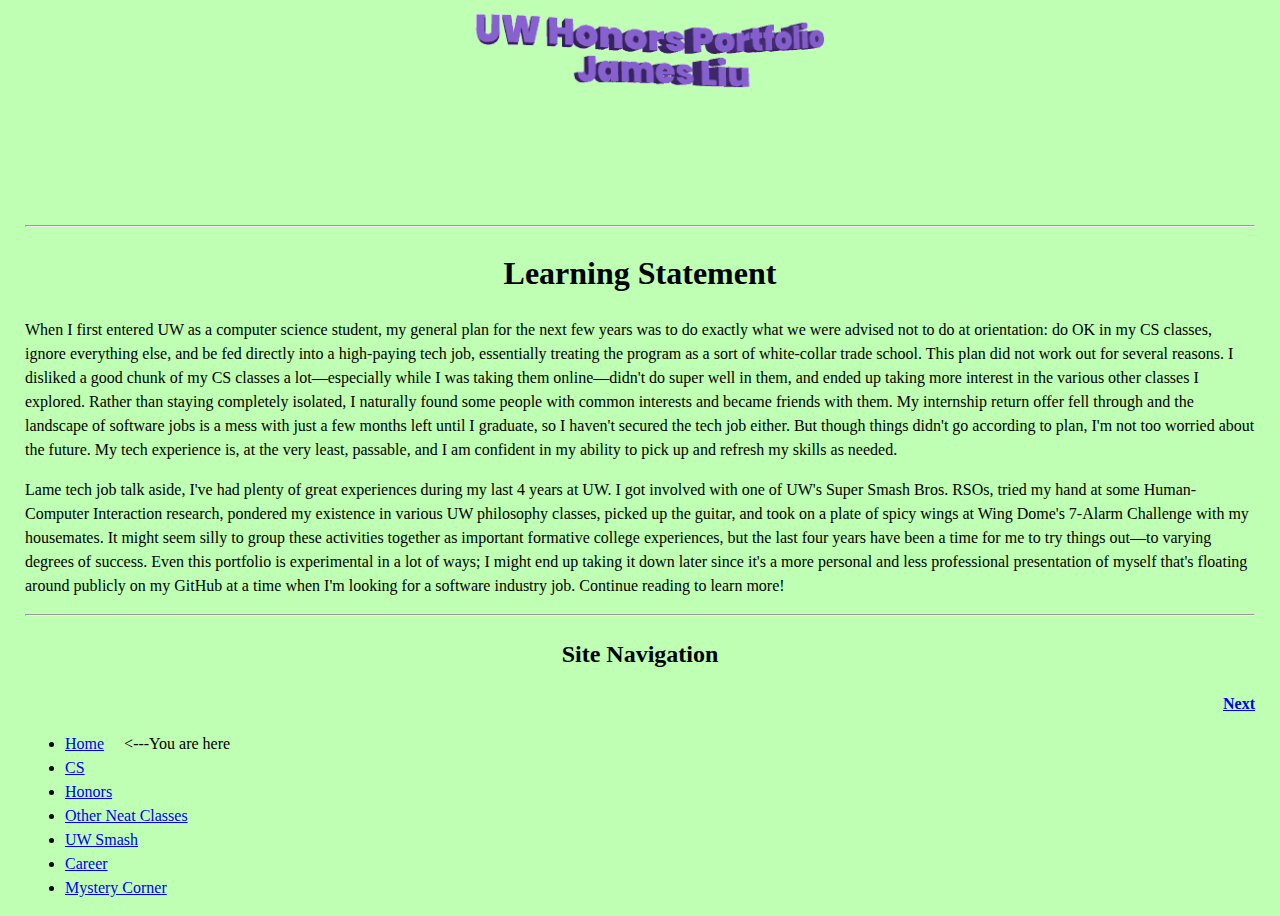
<file: index.html>
<!DOCTYPE html>
<html>
<head>
    <link rel="stylesheet" href="./docs/assets/css/styles.css" type="text/css"/>
</head>
<body id="index">
<a href="index.html">
    <img src="./docs/assets/images/TitleText.gif" alt="My Honors Portfolio" class="title-image">
</a>
<br>
<h1 class="rainbow rainbow_text_animated shadowBox">
    <marquee scrollamount=20 behavior="alternate">It's my honors portfolio! wow!!</marquee>
</h1>
<hr>
<!-- Page content starts here -->
<h1 style="text-align: center;">
    Learning Statement
</h1>

<p>
    When I first entered UW as a computer science student, my general plan for
    the next few years was to do exactly what we were advised not to do at
    orientation: do OK in my CS classes, ignore everything else, and be fed
    directly into a high-paying tech job, essentially treating the program as a
    sort of white-collar trade school. This plan did not work out for several 
    reasons. I disliked a good chunk of my CS classes a lot&#8212;especially while I
    was taking them online&#8212;didn't do super well in them, and ended up taking
    more interest in the various other classes I explored. Rather than staying
    completely isolated, I naturally found some people with common interests and
    became friends with them. My internship return offer fell through and the landscape
    of software jobs is a mess with just a few months left until I graduate, so I
    haven't secured the tech job either. But though things didn't go according to
    plan, I'm not too worried about the future. My tech experience is, at the very
    least, passable, and I am confident in my ability to pick up and refresh my
    skills as needed.
</p>
<p>
    Lame tech job talk aside, I've had plenty of great experiences during my last
    4 years at UW. I got involved with one of UW's Super Smash Bros. RSOs, tried
    my hand at some Human-Computer Interaction research, pondered my existence in
    various UW philosophy classes, picked up the guitar, and took on a plate of
    spicy wings at Wing Dome's 7-Alarm Challenge with my housemates. It might
    seem silly to group these activities together as important formative college
    experiences, but the last four years have been a time for me to try things
    out—to varying degrees of success. Even this portfolio is experimental in a lot
    of ways; I might end up taking it down later since it's a more personal and less
    professional presentation of myself that's floating around publicly on my GitHub
    at a time when I'm looking for a software industry job. Continue reading to learn more!
</p>

<!-- Page content ends here -->
<hr>
<footer>
<h2 style="text-align: center;">
    Site Navigation
</h2>
<p style="text-align: right;"><a href="cs.html"><strong>Next</strong></a></p>
<ul>
    <li><a href="index.html">Home</a> &nbsp; &nbsp; &lt;---You are here</li>
    <li><a href="cs.html">CS</a></li>
    <li><a href="honors.html">Honors</a></li>
    <li><a href="other-classes.html">Other Neat Classes</a></li>
    <li><a href="smash.html">UW Smash </a></li>
    <li><a href="career.html">Career</a></li> <!-- Ghost Pacer, T-Mobile -->
    <li><a href="misc.html">Mystery Corner</a></li>
</ul>
</footer>

</body>
</html>
</file>
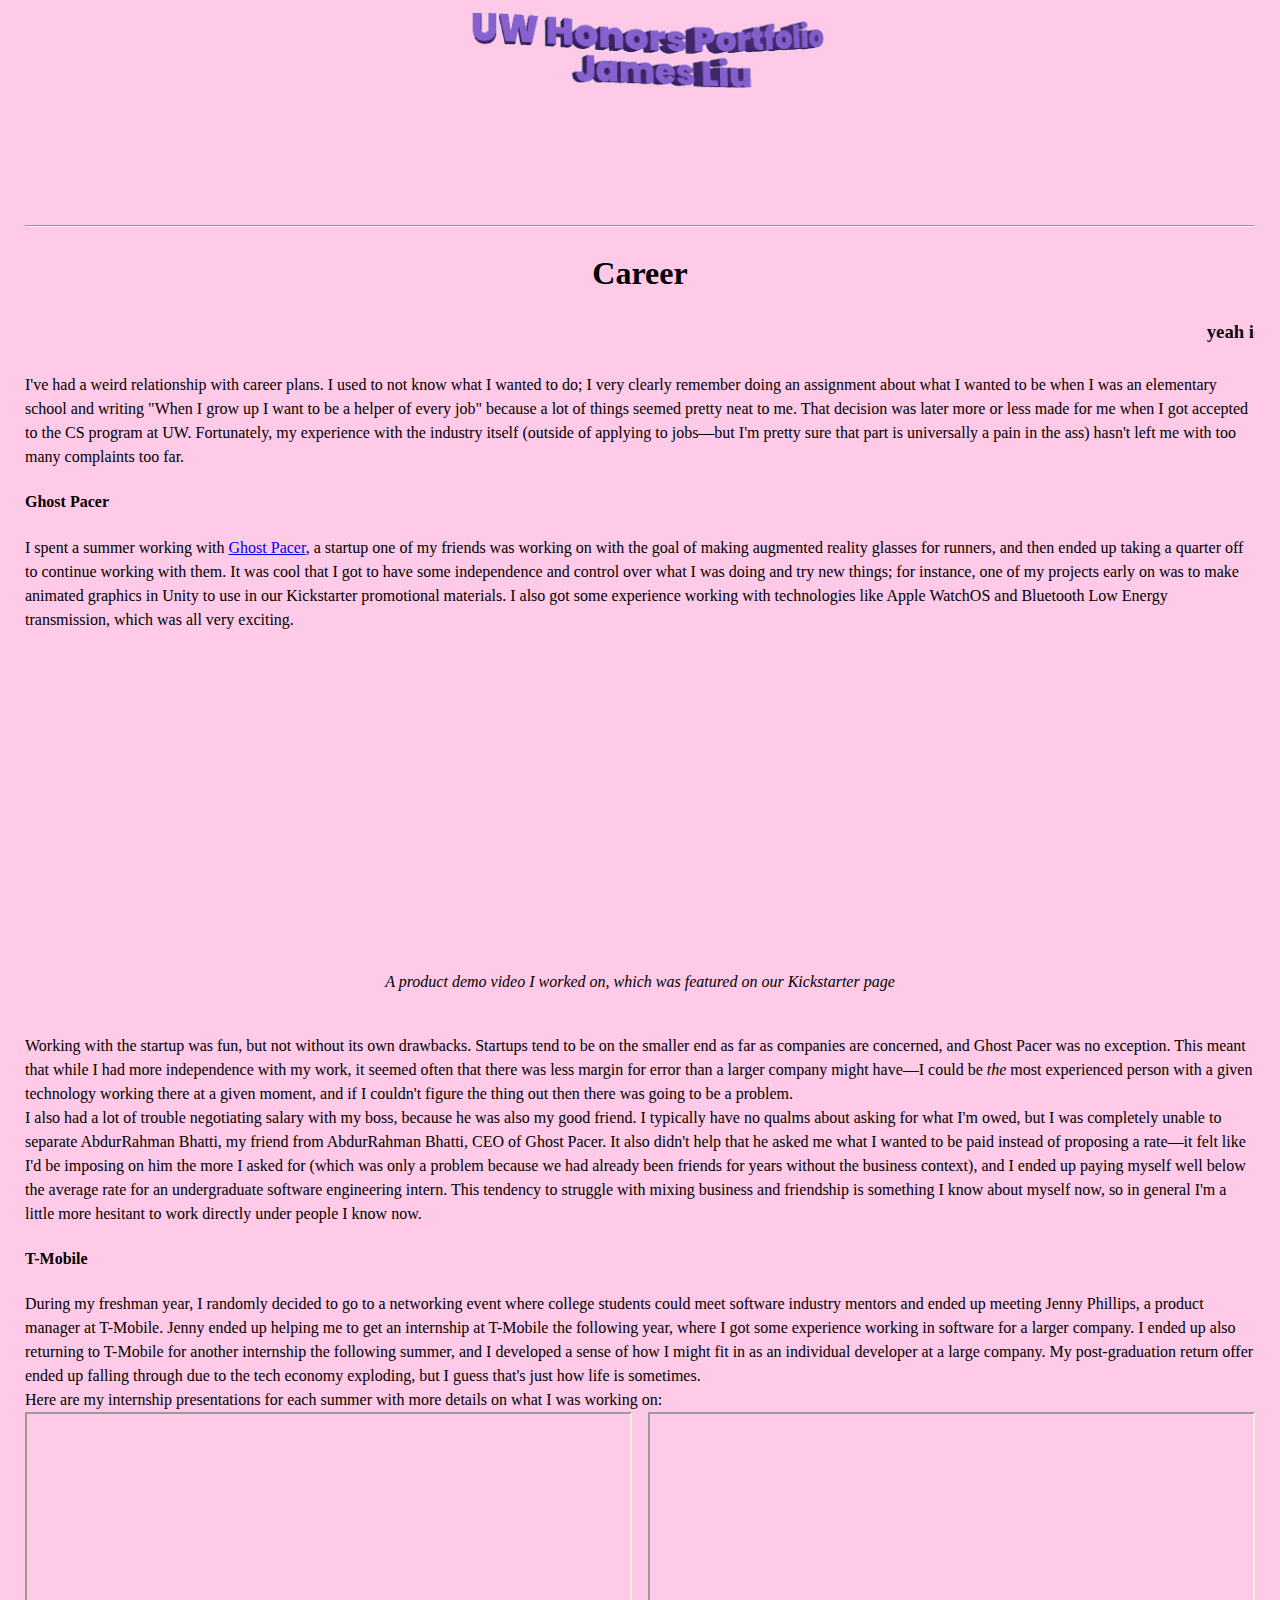
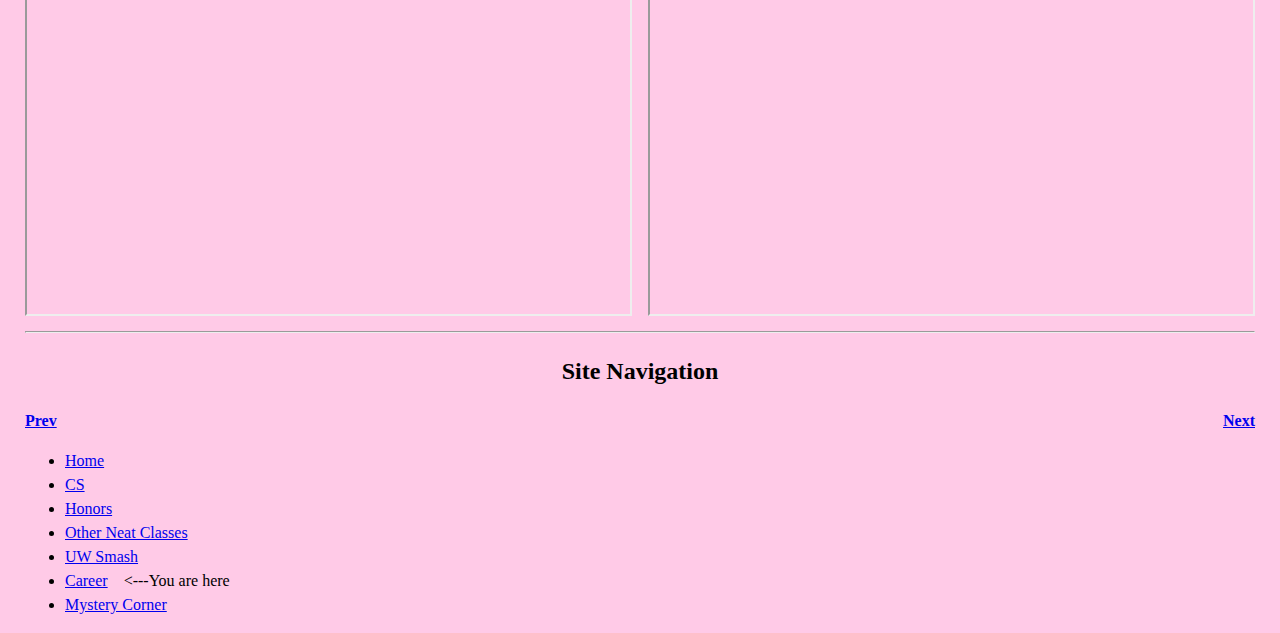
<file: career.html>
<!DOCTYPE html>
<html>
<head>
    <link rel="stylesheet" href="./docs/assets/css/styles.css" type="text/css"/>
</head>
<body id="career">
<a href="index.html">
    <img src="./docs/assets/images/TitleText.gif" alt="My Honors Portfolio" class="title-image">
</a>
<br>
<h1 class="rainbow rainbow_text_animated shadowBox">
    <marquee scrollamount=20 behavior="alternate">It's my honors portfolio! wow!!</marquee>
</h1>
<hr>
<!-- Page content starts here -->
<h1 style="text-align: center;">
    Career
</h1>
<h3 style="text-align: center">
    <marquee width="100%">yeah idk it's a thing I have to do eventually I guess</marquee>
</h3>
I've had a weird relationship with career plans. I used to not know what I wanted to do; I very clearly remember doing an assignment about what I wanted to be when I was an elementary school and writing "When I grow up I want to be a helper of every job" because a lot of things seemed pretty neat to me. That decision was later more or less made for me when I got accepted to the CS program at UW. Fortunately, my experience with the industry itself (outside of applying to jobs&#8212;but I'm pretty sure that part is universally a pain in the ass) hasn't left me with too many complaints too far.
<h4>Ghost Pacer</h4>
I spent a summer working with <a href="https://ghostpacer.com/">Ghost Pacer</a>, a startup one of my friends was working on with the goal of making augmented reality glasses for runners, and then ended up taking a quarter off to continue working with them. It was cool that I got to have some independence and control over what I was doing and try new things; for instance, one of my projects early on was to make animated graphics in Unity to use in our Kickstarter promotional materials. I also got some experience working with technologies like Apple WatchOS and Bluetooth Low Energy transmission, which was all very exciting.<br>
<p style="text-align: center;">
<iframe width="560" height="315" src="https://www.youtube-nocookie.com/embed/2knokHvEMx0" title="YouTube video player" frameborder="0" allow="accelerometer; autoplay; clipboard-write; encrypted-media; gyroscope; picture-in-picture; web-share" allowfullscreen></iframe>
<br>
<em>A product demo video I worked on, which was featured on our Kickstarter page</em>
</p>
<br>
Working with the startup was fun, but not without its own drawbacks. Startups tend to be on the smaller end as far as companies are concerned, and Ghost Pacer was no exception. This meant that while I had more independence with my work, it seemed often that there was less margin for error than a larger company might have&#8212;I could be <em>the</em> most experienced person with a given technology working there at a given moment, and if I couldn't figure the thing out then there was going to be a problem.<br>
I also had a lot of trouble negotiating salary with my boss, because he was also my good friend. I typically have no qualms about asking for what I'm owed, but I was completely unable to separate AbdurRahman Bhatti, my friend from AbdurRahman Bhatti, CEO of Ghost Pacer. It also didn't help that he asked me what I wanted to be paid instead of proposing a rate&#8212;it felt like I'd be imposing on him the more I asked for (which was only a problem because we had already been friends for years without the business context), and I ended up paying myself well below the average rate for an undergraduate software engineering intern. This tendency to struggle with mixing business and friendship is something I know about myself now, so in general I'm a little more hesitant to work directly under people I know now.
<h4>T-Mobile</h4>
During my freshman year, I randomly decided to go to a networking event where college students could meet software industry mentors and ended up meeting Jenny Phillips, a product manager at T-Mobile. Jenny ended up helping me to get an internship at T-Mobile the following year, where I got some experience working in software for a larger company. I ended up also returning to T-Mobile for another internship the following summer, and I developed a sense of how I might fit in as an individual developer at a large company. My post-graduation return offer ended up falling through due to the tech economy exploding, but I guess that's just how life is sometimes.<br>
Here are my internship presentations for each summer with more details on what I was working on:<br>
<iframe src="docs/assets/artifacts/Liu_SMARTERPresentation2022.pdf" width="49%" height="500px" style="float:right;"></iframe>
<iframe src="docs/assets/artifacts/KimLiu_SMARTERPresentation_SpeakerNotes.pdf" width="49%" height="500px">
</iframe>

<!-- Page content ends here -->
<hr>
<footer>
<h2 style="text-align: center;">
    Site Navigation
</h2>
<a href="smash.html" class="left-link"><strong>Prev</strong></a>
<a href="misc.html" class="right-link"><strong>Next</strong></a>

<ul>
    <li><a href="index.html">Home</a></li>
    <li><a href="cs.html">CS</a></li>
    <li><a href="honors.html">Honors</a></li>
    <li><a href="other-classes.html">Other Neat Classes</a></li>
    <li><a href="smash.html">UW Smash</a></li>
    <li><a href="career.html">Career</a>&nbsp; &nbsp; &lt;---You are here</li> <!-- Ghost Pacer, T-Mobile -->
    <li><a href="misc.html">Mystery Corner</a></li>
</ul>
</footer>
</body>
</html>
</file>
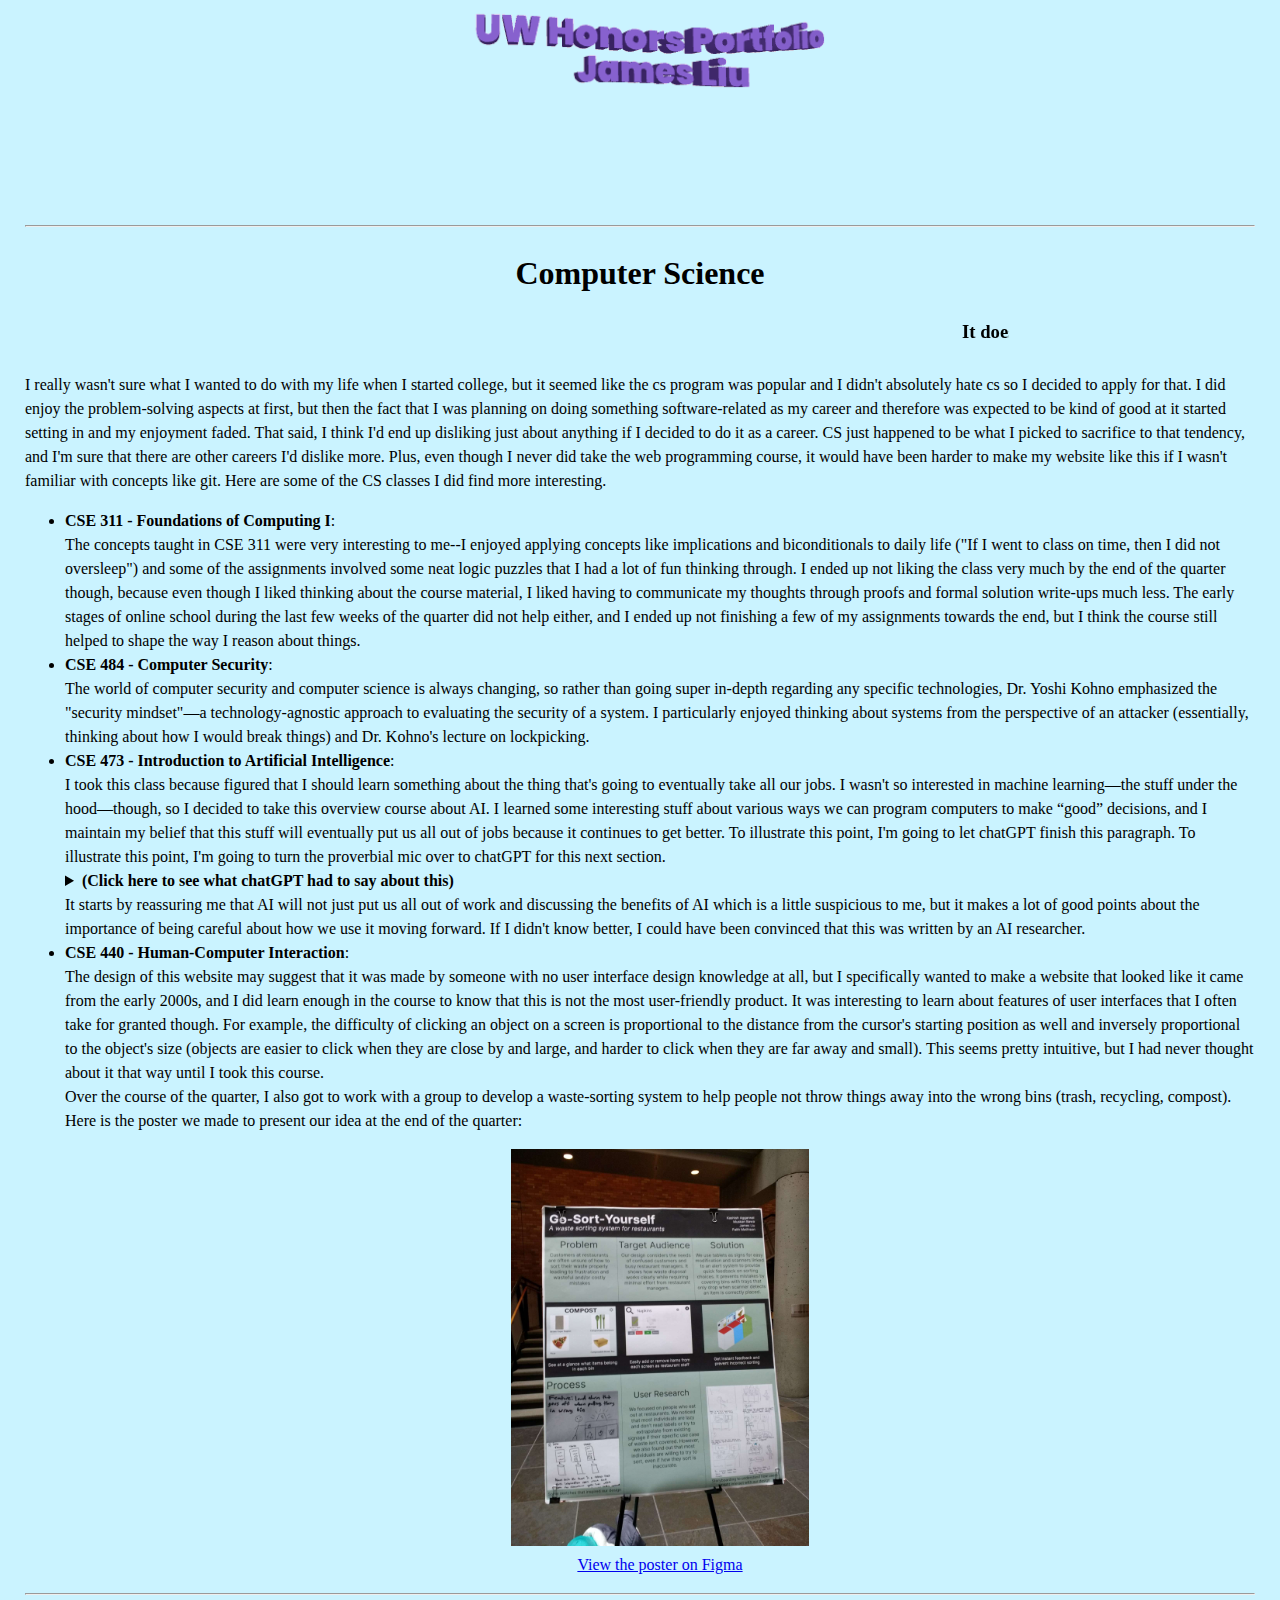
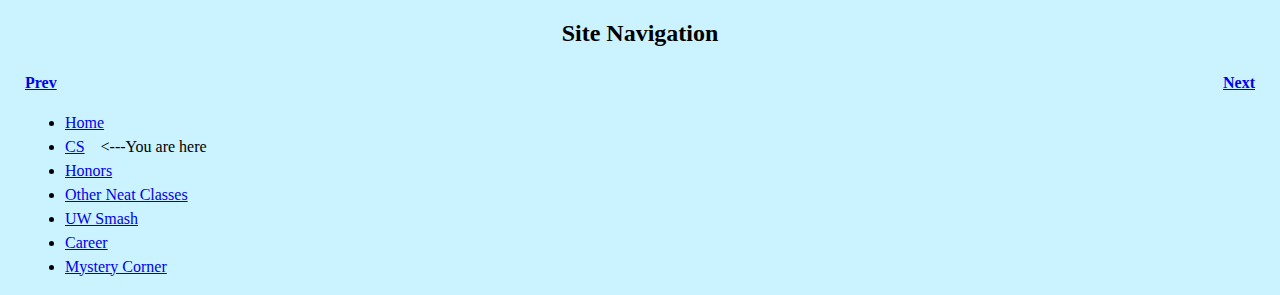
<file: cs.html>
<!DOCTYPE html>
<html>
<head>
    <link rel="stylesheet" href="./docs/assets/css/styles.css" type="text/css"/>
</head>
<body id="cs">
<a href="index.html">
    <img src="./docs/assets/images/TitleText.gif" alt="My Honors Portfolio" class="title-image">
</a>
<br>
<h1 class="rainbow rainbow_text_animated shadowBox">
    <marquee scrollamount=20 behavior="alternate">It's my honors portfolio! wow!!</marquee>
</h1>
<hr>
<!-- Page content starts here -->
<h1 style="text-align: center;">
    Computer Science
</h1>
<h3 style="text-align: center">
    <marquee width="60%">It doesn't feel like it's for me, but actually it might be the least not-for-me thing?</marquee>
</h3>
<p>
    I really wasn't sure what I wanted to do with my life when I started college,
    but it seemed like the cs program was popular and I didn't absolutely hate cs
    so I decided to apply for that. I did enjoy the problem-solving aspects at first,
    but then the fact that I was planning on doing something software-related as my
    career and therefore was expected to be kind of good at it started setting in and
    my enjoyment faded. That said, I think I'd end up disliking just about anything if
    I decided to do it as a career. CS just happened to be what I picked to sacrifice to
    that tendency, and I'm sure that there are other careers I'd dislike more. Plus,
    even though I never did take the web programming course, it would have been harder
    to make my website like this if I wasn't familiar with concepts like git. Here
    are some of the CS classes I did find more interesting.
</p>
<ul>
    <li>
        <strong>CSE 311 - Foundations of Computing I</strong>: <br> The concepts taught in CSE 311 were very
        interesting to me--I enjoyed applying concepts like implications and
        biconditionals to daily life ("If I went to class on time, then I did not
        oversleep") and some of the assignments involved some neat logic puzzles
        that I had a lot of fun thinking through. I ended up not liking the class
        very much by the end of the quarter though, because even though I liked
        thinking about the course material, I liked having to communicate my
        thoughts through proofs and formal solution write-ups much less. The
        early stages of online school during the last few weeks of the quarter
        did not help either, and I ended up not finishing a few of my assignments
        towards the end, but I think the course still helped to shape the way I
        reason about things.
    </li>
    <li>
        <strong>CSE 484 - Computer Security</strong>: <br> The world of computer security and computer science
        is always changing, so rather than going super in-depth regarding any specific
        technologies, Dr. Yoshi Kohno emphasized the "security mindset"&#8212;a
        technology-agnostic approach to evaluating the security of a system. I particularly
        enjoyed thinking about systems from the perspective of an attacker (essentially,
        thinking about how I would break things) and Dr. Kohno's lecture on lockpicking.
    </li>
    <li>
        <strong>CSE 473 - Introduction to Artificial Intelligence</strong>: <br> I took this class because figured
        that I should learn something about the thing that's going to eventually take all our
        jobs. I wasn't so interested in machine learning—the stuff under the hood—though, so
        I decided to take this overview course about AI. I learned some interesting stuff
        about various ways we can program computers to make “good” decisions, and I maintain
        my belief that this stuff will eventually put us all out of jobs because it continues
        to get better. To illustrate this point, I'm going to let chatGPT finish this paragraph.
        To illustrate this point, I'm going to turn the proverbial mic over to chatGPT for this
        next section.
        <details>
            <summary> 
                <!-- Maybe make this text colorful or underlined or something -->
                <strong>(Click here to see what chatGPT had to say about this)</strong>
            </summary>
            <p style="margin-left: 40px">
                While it's true that AI has the potential to automate certain jobs, it's important
                to note that it will also create new opportunities and lead to the development of
                entirely new industries. AI technology can assist humans in performing tasks that
                are too dangerous, difficult, or time-consuming for humans to complete alone,
                such as exploring space or deep sea environments. Additionally, AI can help
                businesses and organizations optimize their operations, improve efficiency,
                and reduce costs, ultimately leading to the creation of new jobs in fields
                like data analysis, programming, and AI development.
            </p>
            <p style="margin-left: 40px">
                It's important to remember that AI is a tool that humans can use to augment our
                 abilities and improve our quality of life, rather than something that will
                 inevitably take over and replace us. As we continue to develop and refine
                 AI technology, it's crucial that we approach its implementation and regulation
                 with responsibility and foresight to ensure that it benefits society as a whole.                
            </p>
        </details>
        It starts by reassuring me that AI will not just put us all out of work and discussing
        the benefits of AI which is a little suspicious to me, but it makes a lot of good points
        about the importance of being careful about how we use it moving forward. If I didn't
        know better, I could have been convinced that this was written by an AI researcher.
    </li>
    <!-- <li>
        <strong>CSE 452 - Distributed Systems</strong>: This course revolved around the core idea of getting
        different parties to work together even when communication between those parties is
        unreliable. As an example, Dr. Tom Anderson presented us with the
        <a href="https://en.wikipedia.org/wiki/Two_Generals%27_Problem">Two Generals Problem</a>,
        which illustrates the difficulties in working on systems with unreliable information.
        This class taught me how to think more deeply about information and its transmission.
    </li> -->
    <li>
        <strong>CSE 440 - Human-Computer Interaction</strong>: <br> The design of this website may suggest
        that it was made by someone with no user interface design knowledge at all,
        but I specifically wanted to make a website that looked like it came from the
        early 2000s, and I did learn enough in the course to know that this is not
        the most user-friendly product. It was interesting to learn about features of
        user interfaces that I often take for granted though. For example, the
        difficulty of clicking an object on a screen is proportional to the distance
        from the cursor's starting position as well and inversely proportional to the
        object's size (objects are easier to click when they are close by and large,
        and harder to click when they are far away and small). This seems pretty
        intuitive, but I had never thought about it that way until I took this course.<br>
        Over the course of the quarter, I also got to work with a group to develop a
        waste-sorting system to help people not throw things away into the wrong bins
        (trash, recycling, compost). Here is the poster we made to present our idea
        at the end of the quarter:
        <p style="text-align: center;">
            <img src="./docs/assets/artifacts/GoSortYourself.jpg" alt="A poster about a waste sorting system that I made with a group as part of our CSE 440 (Human-Computer Interaction) class." width="25%">
            <br>
            <a href="https://www.figma.com/file/ywWtxg4GHImkFoqp0qulLI/FJKM-Poster">View the poster on Figma</a>
        </p>
    </li>
</ul>
<!-- Page content ends here -->
<hr>
<footer>
<h2 style="text-align: center;">
    Site Navigation
</h2>
<a href="index.html" class="left-link"><strong>Prev</strong></a>
<a href="honors.html" class="right-link"><strong>Next</strong></a>

<ul>
    <li><a href="index.html">Home</a></li>
    <li><a href="cs.html">CS</a>&nbsp; &nbsp; &lt;---You are here</li>
    <li><a href="honors.html">Honors</a></li>
    <li><a href="other-classes.html">Other Neat Classes</a></li>
    <li><a href="smash.html">UW Smash</a></li>
    <li><a href="career.html">Career</a></li> <!-- Ghost Pacer, T-Mobile -->
    <li><a href="misc.html">Mystery Corner</a></li>
</ul>
</footer>
</body>
</html>
</file>
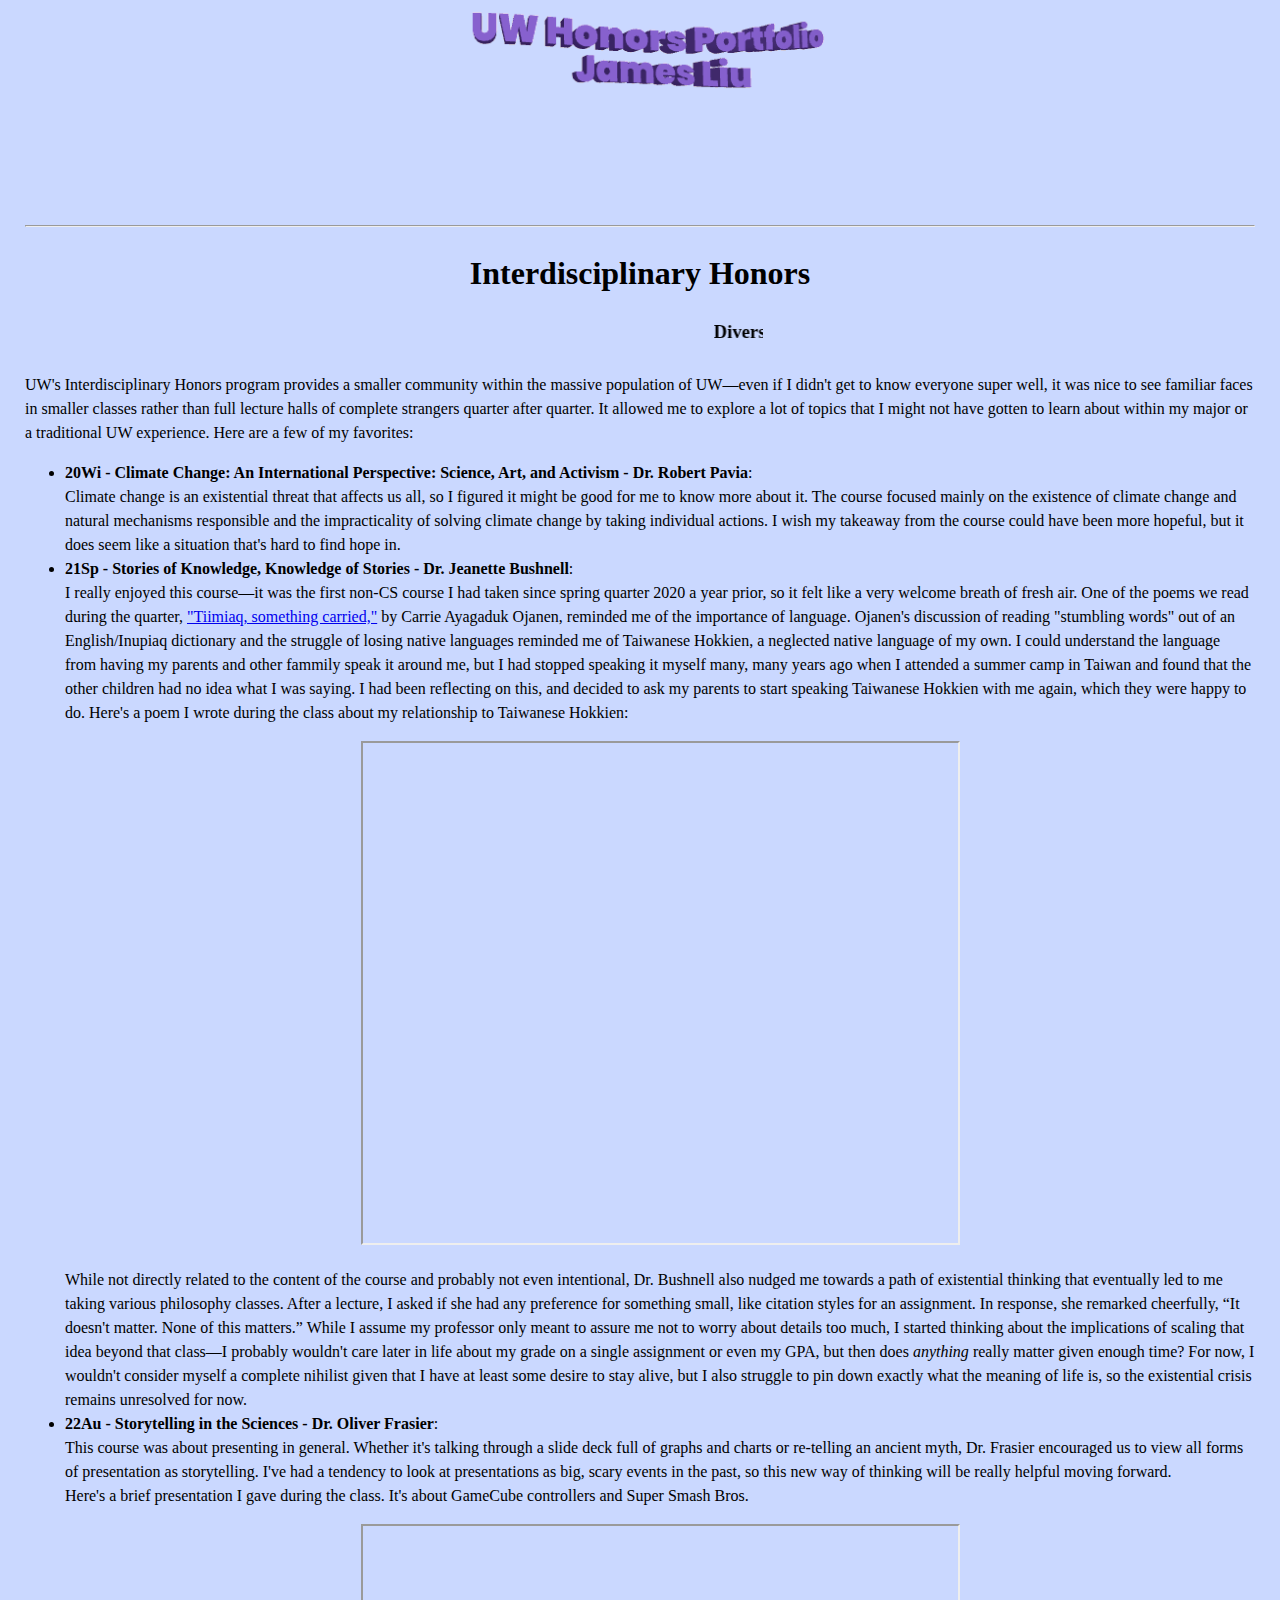
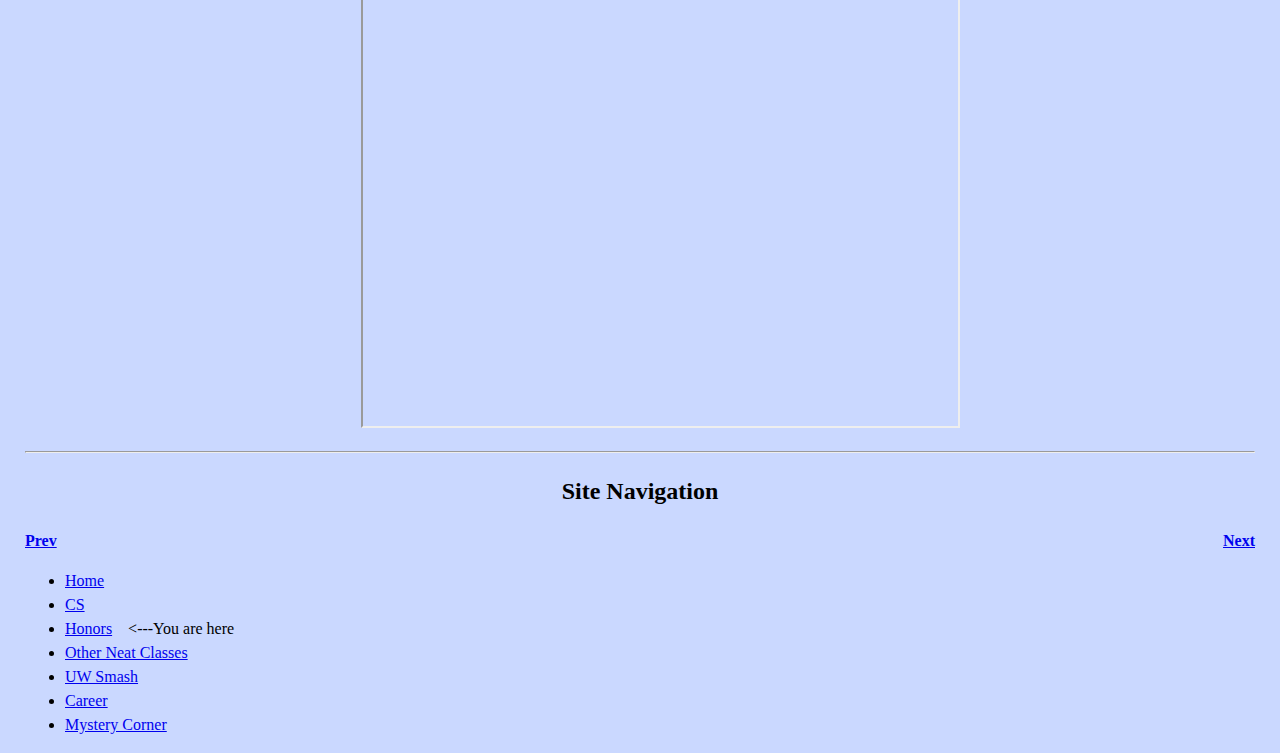
<file: honors.html>
<!DOCTYPE html>
<html>
<head>
    <link rel="stylesheet" href="./docs/assets/css/styles.css" type="text/css"/>
</head>
<body id="honors">
<a href="index.html">
    <img src="./docs/assets/images/TitleText.gif" alt="My Honors Portfolio" class="title-image">
</a>
<br>
<h1 class="rainbow rainbow_text_animated shadowBox">
    <marquee scrollamount=20 behavior="alternate">It's my honors portfolio! wow!!</marquee>
</h1>
<hr>
<!-- Page content starts here -->
<h1 style="text-align: center;">
    Interdisciplinary Honors
</h1>
<h3 style="text-align: center">
    <marquee width="20%">Diversifying the portfolio</marquee>
</h3>
<p>
    UW's Interdisciplinary Honors program provides a smaller community within the massive 
    population of UW&#8212;even if I didn't get to know everyone super well, it was nice to see 
    familiar faces in smaller classes rather than full lecture halls of complete strangers 
    quarter after quarter. It allowed me to explore a lot of topics that I might not have 
    gotten to learn about within my major or a traditional UW experience. Here are a few of my 
    favorites:
</p>
<ul>
    <li>
        <strong>20Wi - Climate Change: An International Perspective: Science, Art, and Activism - Dr. Robert Pavia</strong>:<br>
        Climate change is an existential threat that affects us all, so I figured
        it might be good for me to know more about it. The course focused mainly on
        the existence of climate change and natural mechanisms responsible and the
        impracticality of solving climate change by taking individual actions. I wish
        my takeaway from the course could have been more hopeful, but it does seem like
        a situation that's hard to find hope in.
    </li>
    <li>
        <strong>21Sp - Stories of Knowledge, Knowledge of Stories - Dr. Jeanette Bushnell</strong>:<br>
        I really enjoyed this course&#8212;it was the first non-CS course I had taken
        since spring quarter 2020 a year prior, so it felt like a very welcome breath
        of fresh air. One of the poems we read during the quarter,
        <a href="https://www.loc.gov/item/2020785205/">"Tiimiaq, something carried,"</a>
        by Carrie Ayagaduk Ojanen, reminded me of the importance of language. Ojanen's
        discussion of reading "stumbling words" out of an English/Inupiaq dictionary and
        the struggle of losing native languages reminded me of Taiwanese Hokkien, a
        neglected native language of my own. I could understand the language from having
        my parents and other fammily speak it around me, but I had stopped speaking it
        myself many, many years ago when I attended a summer camp in Taiwan and found
        that the other children had no idea what I was saying. I had been reflecting on 
        this, and decided to ask my parents to start speaking Taiwanese Hokkien with me 
        again, which they were happy to do. Here's a poem I wrote during the class about 
        my relationship to Taiwanese Hokkien:
        <p style="text-align:center">
            <iframe src="docs/assets/artifacts/TaiwaneseHokkienPoem.pdf" width="50%" height="500px">
            </iframe>
        </p>
        <p style="margin:0">
            While not directly related to the content of the course and probably not even 
            intentional, Dr. Bushnell also nudged me towards a path of existential 
            thinking that eventually led to me taking various philosophy classes. After a 
            lecture, I asked if she had any preference for something small, like citation 
            styles for an assignment. In response, she remarked cheerfully, “It doesn't matter. 
            None of this matters.” While I assume my professor only meant to assure me not to 
            worry about details too much, I started thinking about the implications of scaling 
            that idea beyond that class&#8212;I probably wouldn't care later in life about my 
            grade on a single assignment or even my GPA, but then does <em>anything</em> really 
            matter given enough time? For now, I wouldn't consider myself a complete nihilist
            given that I have at least some desire to stay alive, but I also struggle to pin 
            down exactly what the meaning of life is, so the existential crisis remains 
            unresolved for now.
        </p>
    </li>
    <li>
        <strong>22Au - Storytelling in the Sciences - Dr. Oliver Frasier</strong>:<br>
        This course was about presenting in general. Whether it's talking through a slide deck full of graphs and charts or re-telling an ancient myth, Dr. Frasier encouraged us to view all forms of presentation as storytelling. I've had a tendency to look at presentations as big, scary events in the past, so this new way of thinking will be really helpful moving forward.
        <br>
        Here's a brief presentation I gave during the class. It's about GameCube controllers and Super Smash Bros.
        <br>
        <p style="text-align:center">
            <iframe src="docs/assets/artifacts/GameCubeControllersPresentation.pdf" width="50%" height="500px">
            </iframe>
        </p>
    </li>
</ul>
<!-- Page content ends here -->
<hr>
<footer>
<h2 style="text-align: center;">
    Site Navigation
</h2>
<a href="cs.html" class="left-link"><strong>Prev</strong></a>
<a href="other-classes.html" class="right-link"><strong>Next</strong></a>

<ul>
    <li><a href="index.html">Home</a></li>
    <li><a href="cs.html">CS</a></li>
    <li><a href="honors.html">Honors</a>&nbsp; &nbsp; &lt;---You are here</li>
    <li><a href="other-classes.html">Other Neat Classes</a></li>
    <li><a href="smash.html">UW Smash</a></li>
    <li><a href="career.html">Career</a></li> <!-- Ghost Pacer, T-Mobile -->
    <li><a href="misc.html">Mystery Corner</a></li>
</ul>
</footer>
</body>
</html>
</file>
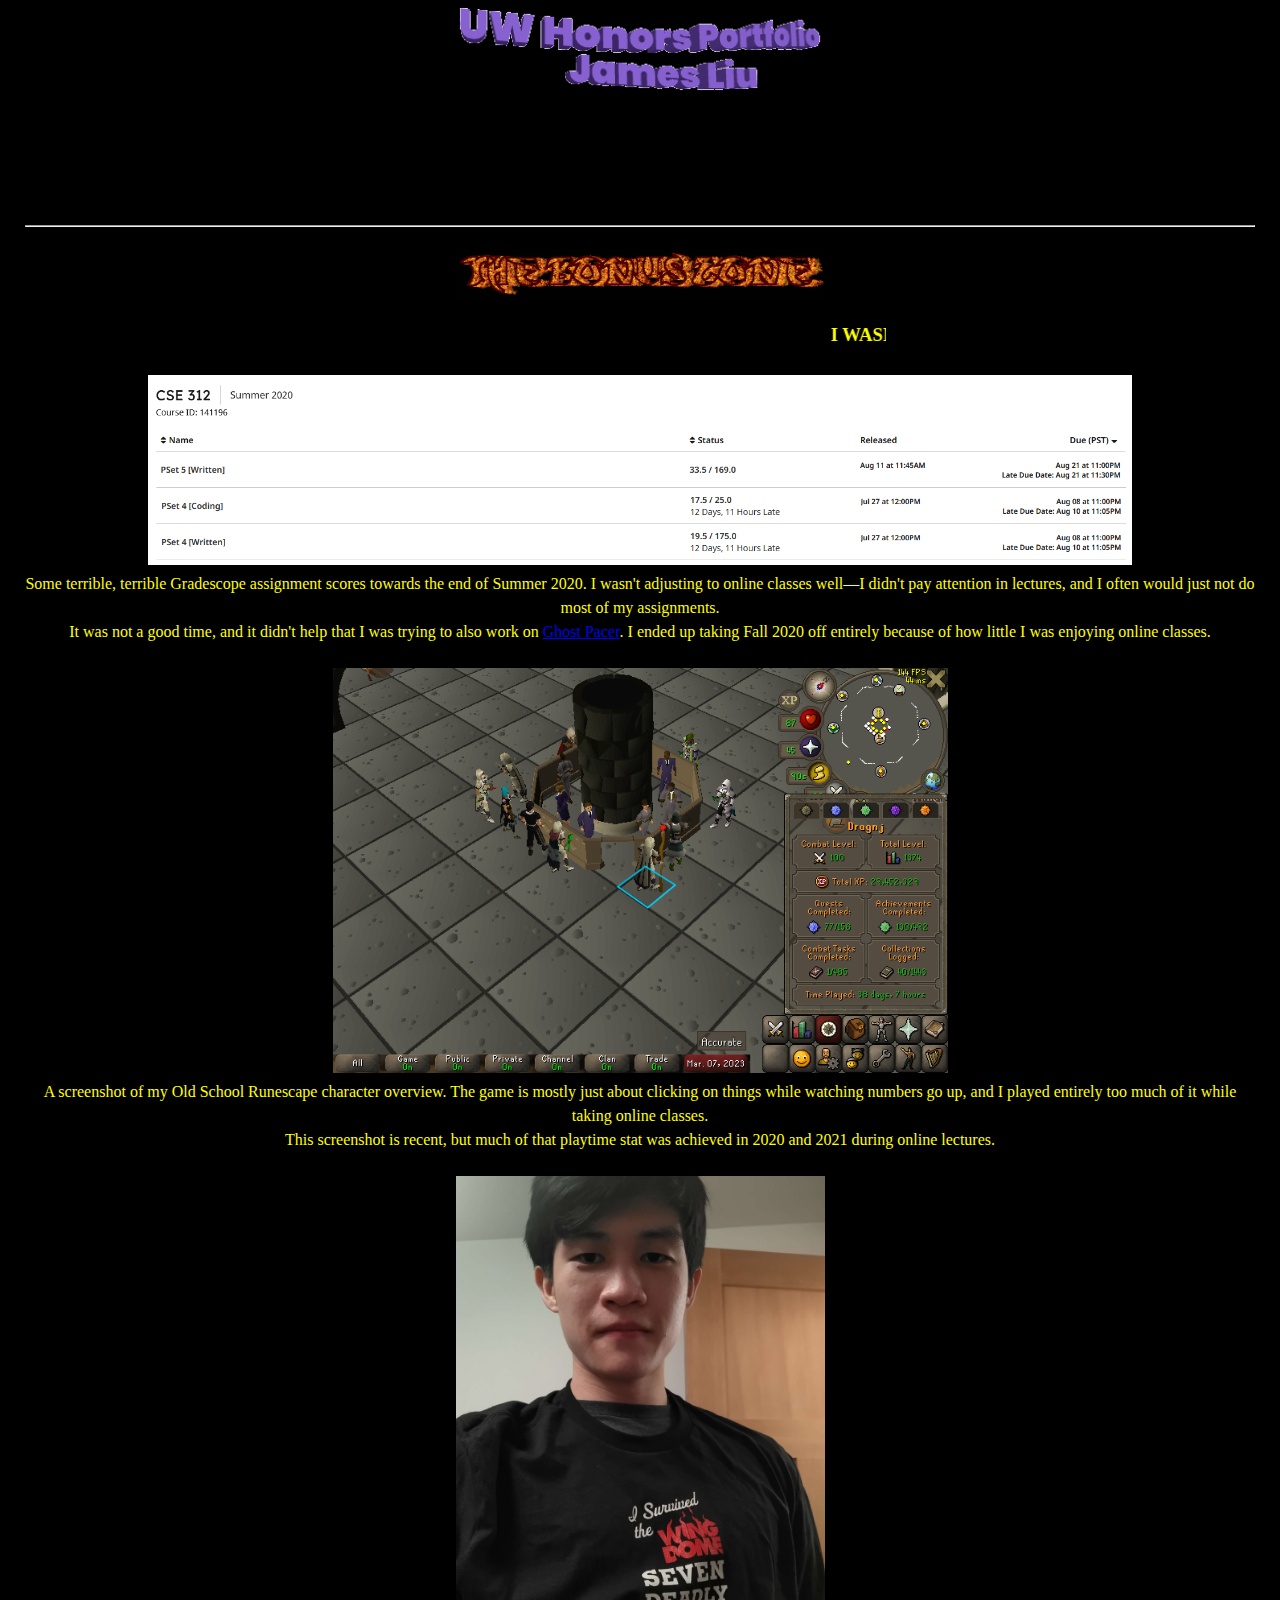
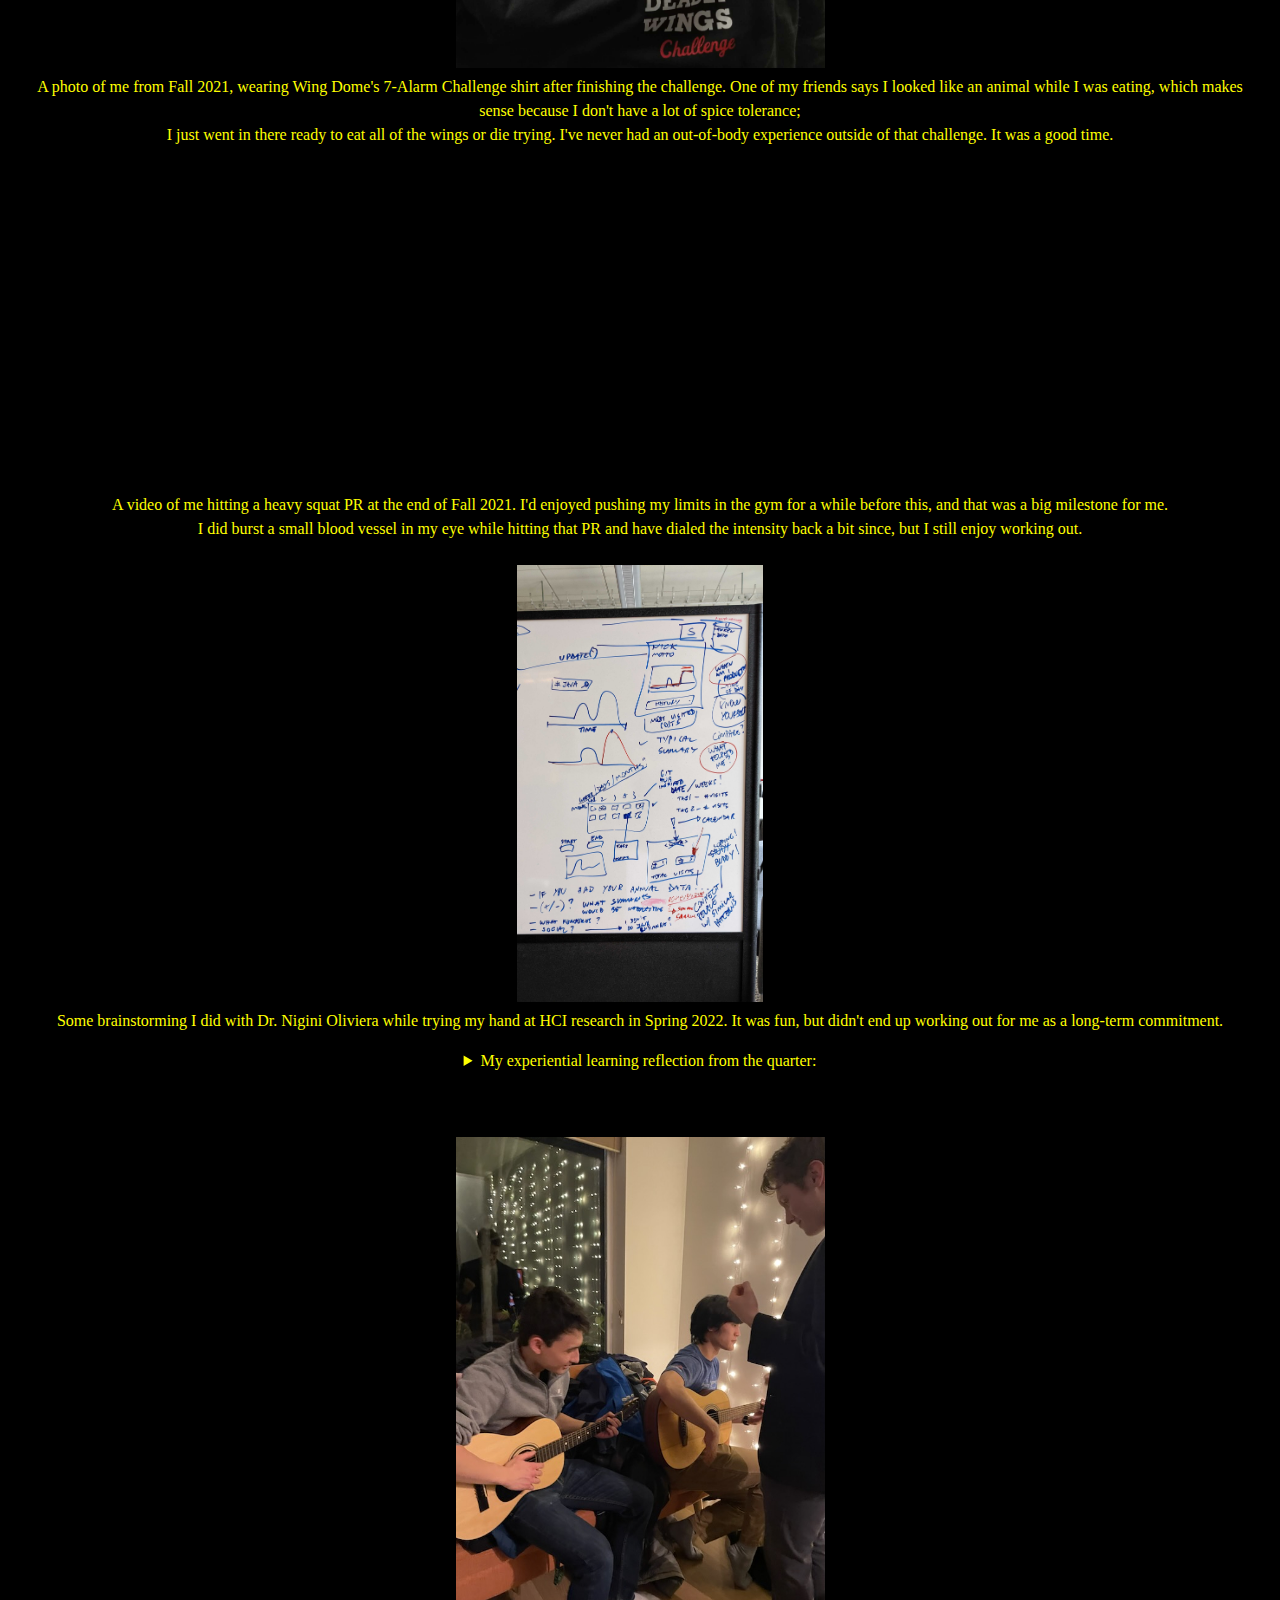
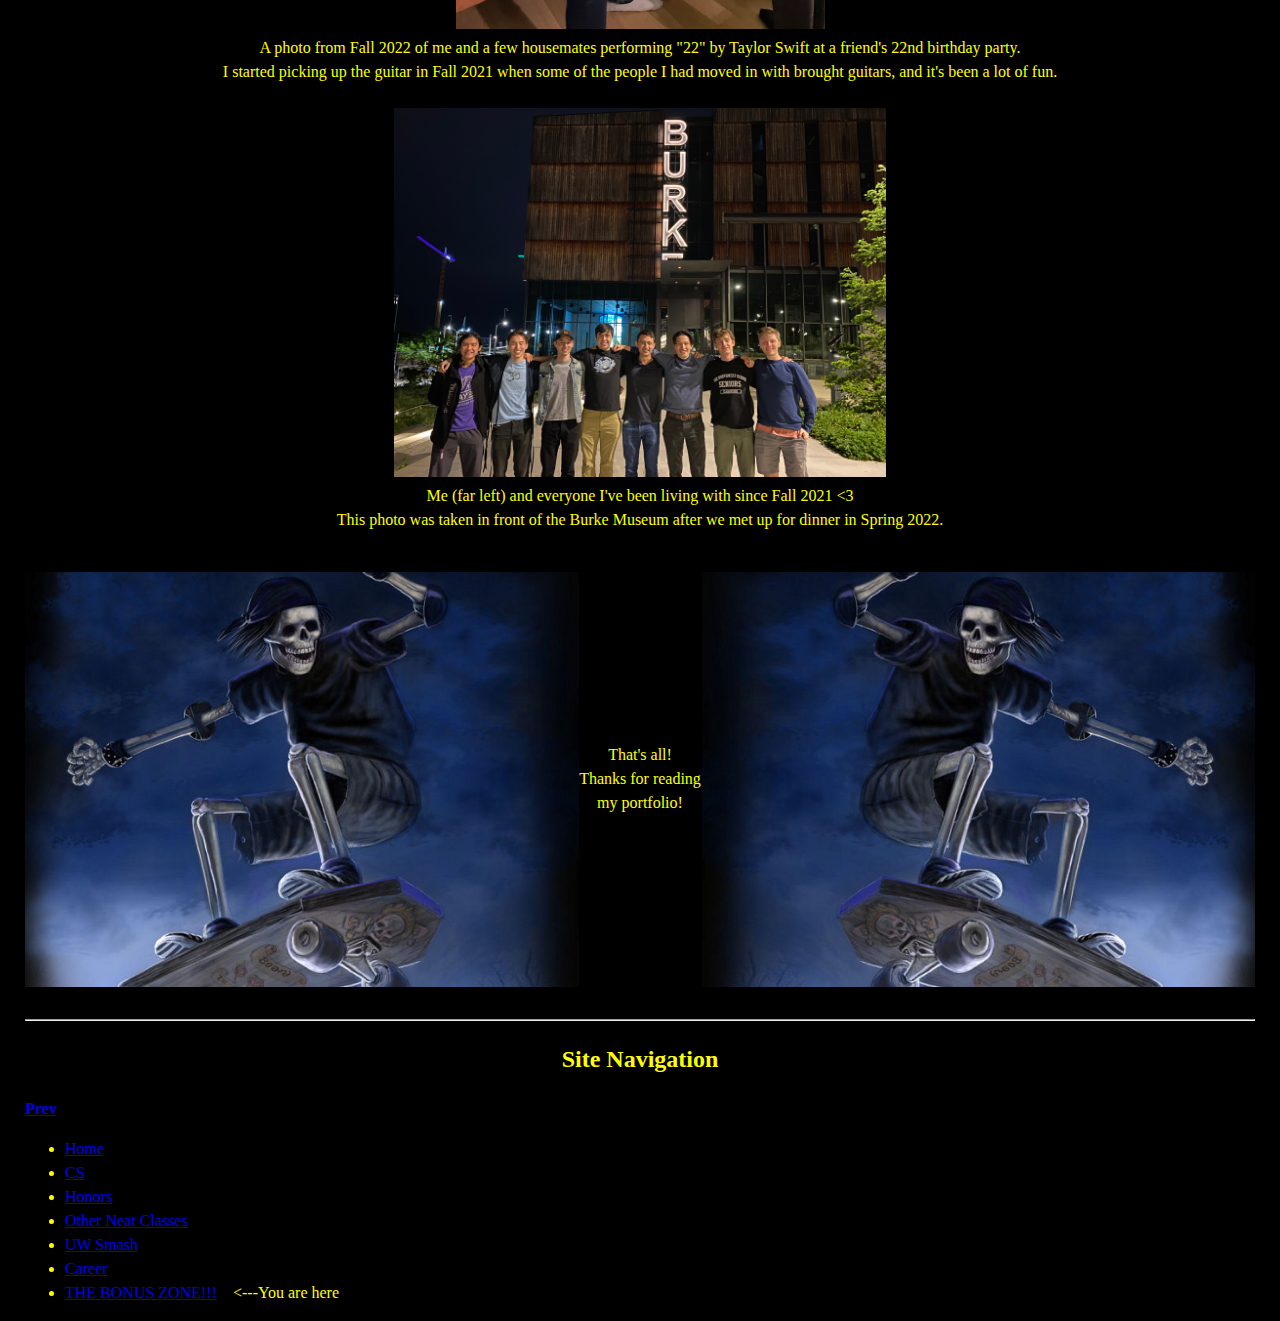
<file: misc.html>
<!DOCTYPE html>
<html>
<head>
    <link rel="stylesheet" href="./docs/assets/css/styles.css" type="text/css"/>
</head>
<body id="bonus">
<a href="index.html">
    <img src="./docs/assets/images/TitleText.gif" alt="My Honors Portfolio" class="title-image">
</a>
<br>
<h1 class="rainbow rainbow_text_animated shadowBox">
    <marquee scrollamount=20 behavior="alternate">It's my honors portfolio! wow!!</marquee>
</h1>
<hr>
<!-- Page content starts here -->
<h1 style="text-align: center;">
    <img src="./docs/assets/images/TheBonusZone.gif" alt="The Bonus Zone" class="title-image">
</h1>
<h3 style="text-align: center">
    <marquee width="40%">I WASN'T SURE WHERE ELSE TO PUT THIS STUFF! HERE IT IS!</marquee>
</h3>
<p style="text-align: center;">
<img src="docs/assets/artifacts/TerribleTerribleGradescopeScoresFrom312.png" alt="Terrible Gradescope scores from CSE 312" style="width:80%"><br>
Some terrible, terrible Gradescope assignment scores towards the end of Summer 2020. I wasn't adjusting to online classes well&#8212;I didn't pay attention in lectures, and I often would just not do most of my assignments.<br>
It was not a good time, and it didn't help that I was trying to also work on <a href="career.html">Ghost Pacer</a>. I ended up taking Fall 2020 off entirely because of how little I was enjoying online classes.
<br><br>
<img src="docs/assets/artifacts/runescape.png" alt="Old School Runescape character overview screenshot showing 38 days & 7 hours spent in game" style="width:50%"><br>
A screenshot of my Old School Runescape character overview. The game is mostly just about clicking on things while watching numbers go up, and I played entirely too much of it while taking online classes.<br>This screenshot is recent, but much of that playtime stat was achieved in 2020 and 2021 during online lectures.
<br><br>
<img src="docs/assets/artifacts/WingDomeAftermath.jpg" alt="Photo of me wearing Wing Dome 7 Alarm Challenge shirt after having completed the challenge" style="width:30%"><br>
A photo of me from Fall 2021, wearing Wing Dome's 7-Alarm Challenge shirt after finishing the challenge. One of my friends says I looked like an animal while I was eating, which makes sense because I don't have a lot of spice tolerance;<br>
I just went in there ready to eat all of the wings or die trying. I've never had an out-of-body experience outside of that challenge. It was a good time.
<br><br>
<iframe width="560" height="315" src="https://www.youtube.com/embed/gyQJmY2m0sA" title="YouTube video player" frameborder="0" allow="accelerometer; autoplay; clipboard-write; encrypted-media; gyroscope; picture-in-picture; web-share" allowfullscreen></iframe><br>
A video of me hitting a heavy squat PR at the end of Fall 2021. I'd enjoyed pushing my limits in the gym for a while before this, and that was a big milestone for me.<br>
I did burst a small blood vessel in my eye while hitting that PR and have dialed the intensity back a bit since, but I still enjoy working out.
<br><br>
<img src="docs/assets/artifacts/HCIResearchBrainstorming.jpg" alt="HCI Research Brainstorming" style="width:20%"><br>
Some brainstorming I did with Dr. Nigini Oliviera while trying my hand at HCI research in Spring 2022. It was fun, but didn't end up working out for me as a long-term commitment. 
</p>
<details style="text-align:center;">
    <summary> 
        My experiential learning reflection from the quarter:
    </summary>
    <p style="margin-left: 200px; margin-right: 200px;">
        My experience working with Dr. Oliveira this quarter was somewhat different than I was expecting, which I was (somewhat paradoxically) actually expecting since I had no prior understanding of how research at a university worked. I came in thinking I would spend the majority of my time coding, but I ended up spending most of my time thinking about designs and talking to other people about them, and I now have a better appreciation of the importance of some aspects of software development that don't necessarily involve coding.
    </p>
    <p style="margin-left: 200px; margin-right: 200px;">
        Through working with Dr. Oliveira this quarter, I learned a lot both about research and about software development. While I certainly wouldn't call myself an expert after one quarter, I now know a little more about what might go on in a research lab. This quarter, most of my work was on redesigning Stako, an existing tool for studying how websites for programming help like Stack Overflow might provide more group-focused experiences, so most of what I learned revolved around that. In particular, I got to know a bit more about how to structure casual conversations to get constructive design feedback ("Would you find it interesting if you were about to view all of your development-related web browsing data?", "What kinds of summaries might you be interested in seeing? For example...", etc.).
    </p>
    <p style="margin-left: 200px; margin-right: 200px;">
        My main contribution to Dr. Oliveira's research so far this quarter has been helping to update Stako to Manifest V3 so that it could continue to run on Google Chrome. I have also been helping with redesigning the browser extension to better support users, particularly by looking into better ways to show users summaries of their data and thinking of potential social functionalities to add in the future. In the next week or so, I hope to work towards implementing one such summary into the extension.
    </p>
</details>
<br><br>
<p style="text-align: center;">
<img src="docs/assets/artifacts/22GuitarPerformance.jpg" alt="Photo of me performing &quot;22&quot; by Taylor Swift with some housemates" style="width:30%"><br>
A photo from Fall 2022 of me and a few housemates performing "22" by Taylor Swift at a friend's 22nd birthday party.<br>
I started picking up the guitar in Fall 2021 when some of the people I had moved in with brought guitars, and it's been a lot of fun.
<br><br>
<img src="docs/assets/artifacts/HousePicture.jpg" alt="Photo of me and my housemates in front of the Burke Museum" style="width:40%"><br>
Me (far left) and everyone I've been living with since Fall 2021 &lt;3<br>
This photo was taken in front of the Burke Museum after we met up for dinner in Spring 2022.
</p>
<br>
<!-- This is a super janky way to have this part display but it seems to work -->
<div class="image-figure-container">
<img src="docs/assets/images/LeftSkeleton.jpg" width="45%">
<p style="text-align: center;">
    That's all!<br>
    Thanks for reading my portfolio!
</p>
<img src="docs/assets/images/RightSkeleton.jpg" width="45%">
</div>
<br>
<!-- Page content ends here -->
<hr>
<footer>
<h2 style="text-align: center;">
    Site Navigation
</h2>
<a href="career.html" class="left-link"><strong>Prev</strong></a>

<ul>
    <li><a href="index.html">Home</a></li>
    <li><a href="cs.html">CS</a></li>
    <li><a href="honors.html">Honors</a></li>
    <li><a href="other-classes.html">Other Neat Classes</a></li>
    <li><a href="smash.html">UW Smash</a></li>
    <li><a href="career.html">Career</a></li> <!-- Ghost Pacer, T-Mobile -->
    <li><a href="misc.html">THE BONUS ZONE!!!</a>&nbsp; &nbsp; &lt;---You are here</li>
</ul>
</footer>
</body>
</html>
</file>
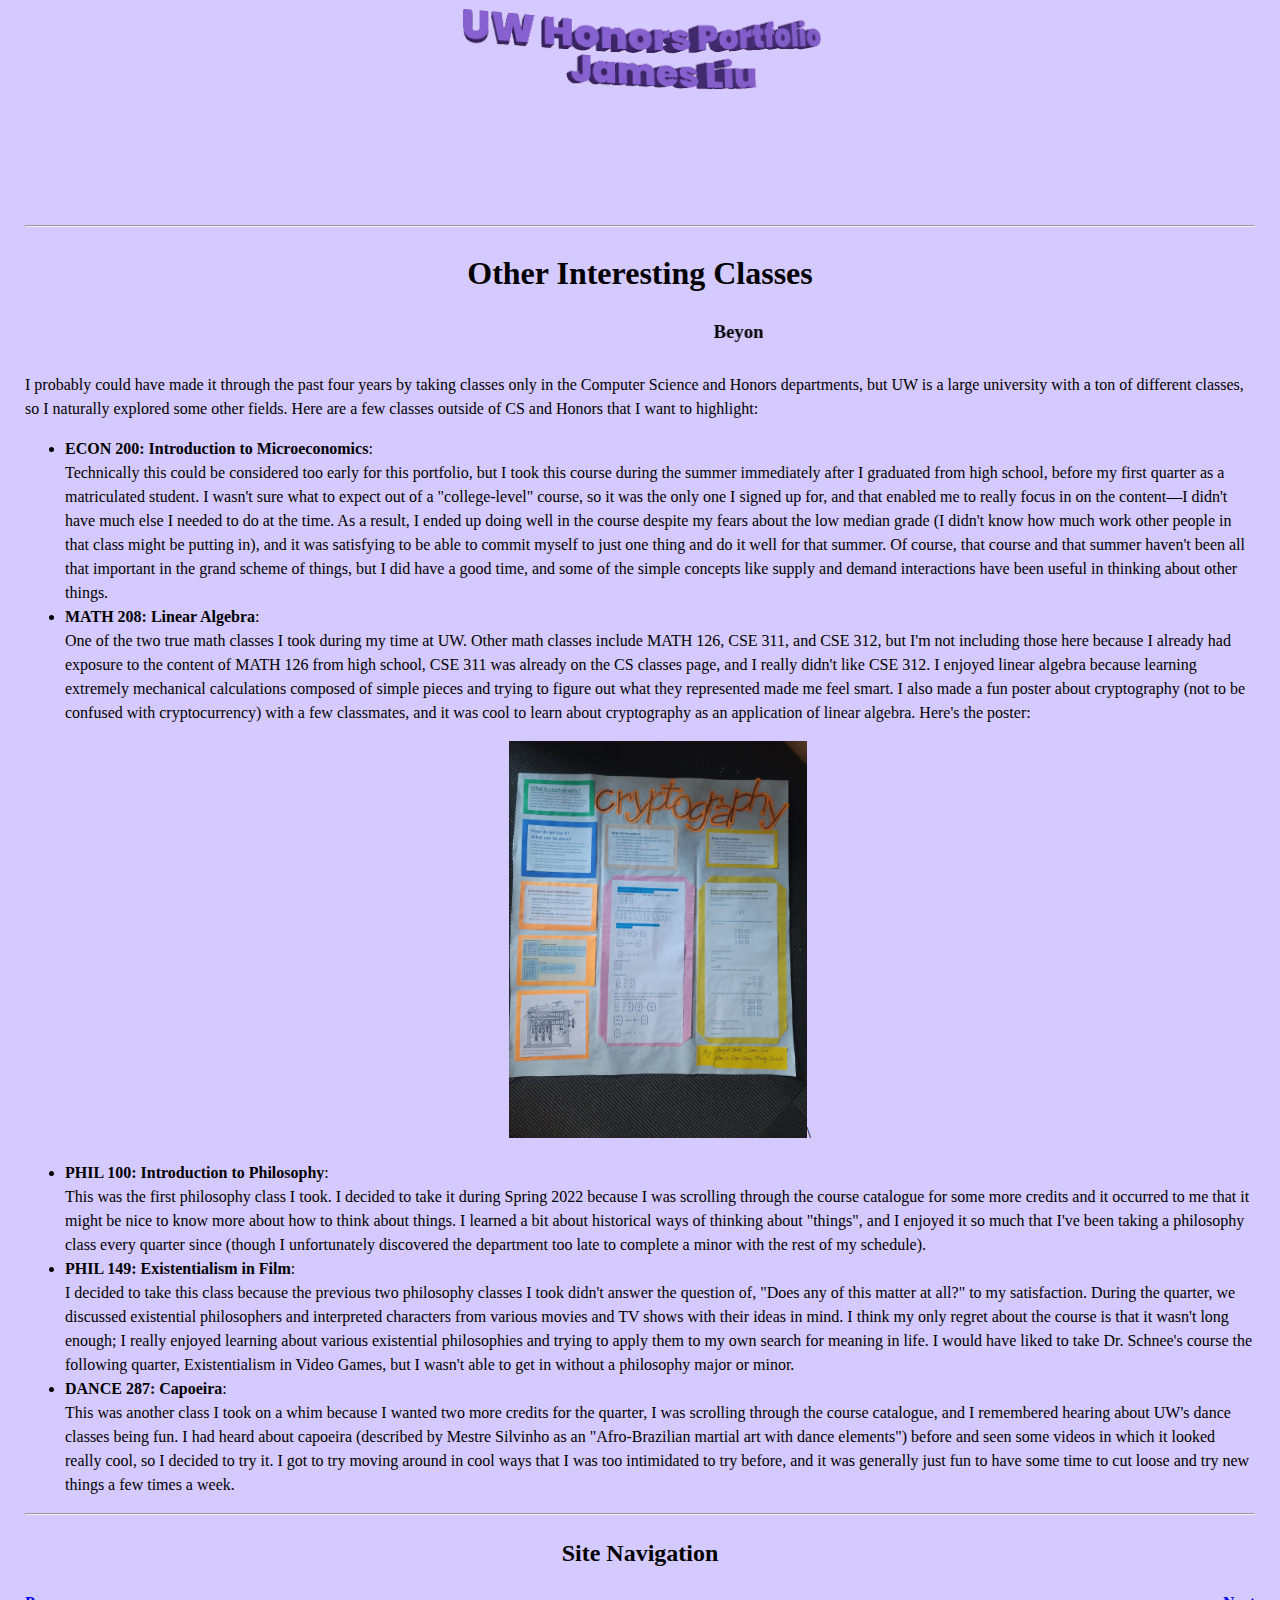
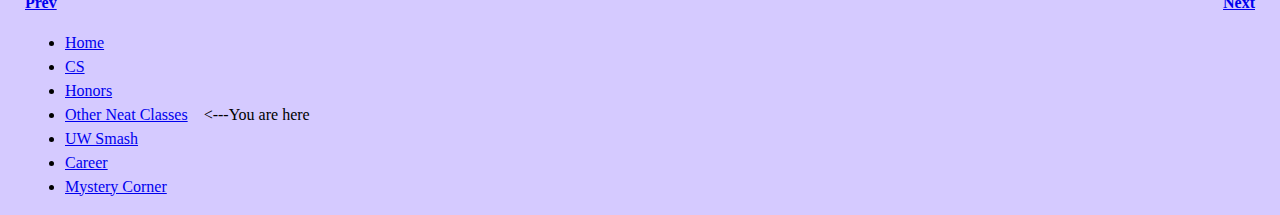
<file: other-classes.html>
<!DOCTYPE html>
<html>
<head>
    <link rel="stylesheet" href="./docs/assets/css/styles.css" type="text/css"/>
</head>
<body id="other-classes">
<a href="index.html">
    <img src="./docs/assets/images/TitleText.gif" alt="My Honors Portfolio" class="title-image">
</a>
<br>
<h1 class="rainbow rainbow_text_animated shadowBox">
    <marquee scrollamount=20 behavior="alternate">It's my honors portfolio! wow!!</marquee>
</h1>
<hr>
<!-- Page content starts here -->
<h1 style="text-align: center;">
    Other Interesting Classes
</h1>
<h3 style="text-align: center">
    <marquee width="20%">Beyond CS and Honors</marquee>
</h3>
<p>
    I probably could have made it through the past four years by taking classes only in the Computer Science and Honors departments, but UW is a large university with a ton of different classes, so I naturally explored some other fields. Here are a few classes outside of CS and Honors that I want to highlight:
</p>
<ul>
    <li>
        <strong>ECON 200: Introduction to Microeconomics</strong>:<br>
        Technically this could be considered too early for this portfolio, but I took this 
        course during the summer immediately after I graduated from high school, before my 
        first quarter as a matriculated student. I wasn't sure what to expect out of a 
        "college-level" course, so it was the only one I signed up for, and that enabled me to 
        really focus in on the content&#8212;I didn't have much else I needed to do at the 
        time. As a result, I ended up doing well in the course despite my fears about the low 
        median grade (I didn't know how much work other people in that class might be putting 
        in), and it was satisfying to be able to commit myself to just one thing and do it well 
        for that summer. Of course, that course and that summer haven't been all that important 
        in the grand scheme of things, but I did have a good time, and some of the simple 
        concepts like supply and demand interactions have been useful in thinking about other 
        things.
    </li>
    <li>
        <strong>MATH 208: Linear Algebra</strong>:<br>
        One of the two true math classes I took during my time at UW. Other math classes 
        include MATH 126, CSE 311, and CSE 312, but I'm not including those here because I 
        already had exposure to the content of MATH 126 from high school, CSE 311 was already 
        on the CS classes page, and I really didn't like CSE 312. I enjoyed linear algebra 
        because learning extremely mechanical calculations composed of simple pieces and trying 
        to figure out what they represented made me feel smart. I also made a fun poster about 
        cryptography (not to be confused with cryptocurrency) with a few classmates, and it was 
        cool to learn about cryptography as an application of linear algebra. Here's the poster:
        <br>
        <p style="text-align: center;">
            <img src="./docs/assets/artifacts/Math208Poster.jpg" alt="A poster about cryptography that I made with a group as part of a MATH 208 (Linear Algebra) class." width="25%">\
        </p>
    </li>
    <li>
        <strong>PHIL 100: Introduction to Philosophy</strong>:<br>
        This was the first philosophy class I took. I decided to take it during Spring 2022 
        because I was scrolling through the course catalogue for some more credits and it 
        occurred to me that it might be nice to know more about how to think about things. I 
        learned a bit about historical ways of thinking about "things", and I enjoyed it so 
        much that I've been taking a philosophy class every quarter since (though I 
        unfortunately discovered the department too late to complete a minor with the rest of 
        my schedule).
    </li>
    <li>
        <strong>PHIL 149: Existentialism in Film</strong>:<br>
        I decided to take this class because the previous two philosophy classes I took didn't answer the question of, "Does any of this matter at all?" to my satisfaction. During the quarter, we discussed existential philosophers and interpreted characters from various movies and TV shows with their ideas in mind. I think my only regret about the course is that it wasn't long enough; I really enjoyed learning about various existential philosophies and trying to apply them to my own search for meaning in life. I would have liked to take Dr. Schnee's course the following quarter, Existentialism in Video Games, but I wasn't able to get in without a philosophy major or minor.
    </li>
    <li>
        <strong>DANCE 287: Capoeira</strong>:<br>
        This was another class I took on a whim because I wanted two more credits for the quarter, I was scrolling through the course catalogue, and I remembered hearing about UW's dance classes being fun. I had heard about capoeira (described by Mestre Silvinho as an "Afro-Brazilian martial art with dance elements") before and seen some videos in which it looked really cool, so I decided to try it. I got to try moving around in cool ways that I was too intimidated to try before, and it was generally just fun to have some time to cut loose and try new things a few times a week.
    </li>
</ul>
<!-- Page content ends here -->
<hr>
<footer>
<h2 style="text-align: center;">
    Site Navigation
</h2>
<a href="honors.html" class="left-link"><strong>Prev</strong></a>
<a href="smash.html" class="right-link"><strong>Next</strong></a>

<ul>
    <li><a href="index.html">Home</a></li>
    <li><a href="cs.html">CS</a></li>
    <li><a href="honors.html">Honors</a></li>
    <li><a href="other-classes.html">Other Neat Classes</a>&nbsp; &nbsp; &lt;---You are here</li>
    <li><a href="smash.html">UW Smash</a></li>
    <li><a href="career.html">Career</a></li> <!-- Ghost Pacer, T-Mobile -->
    <li><a href="misc.html">Mystery Corner</a></li>
</ul>
</footer>
</body>
</html>
</file>
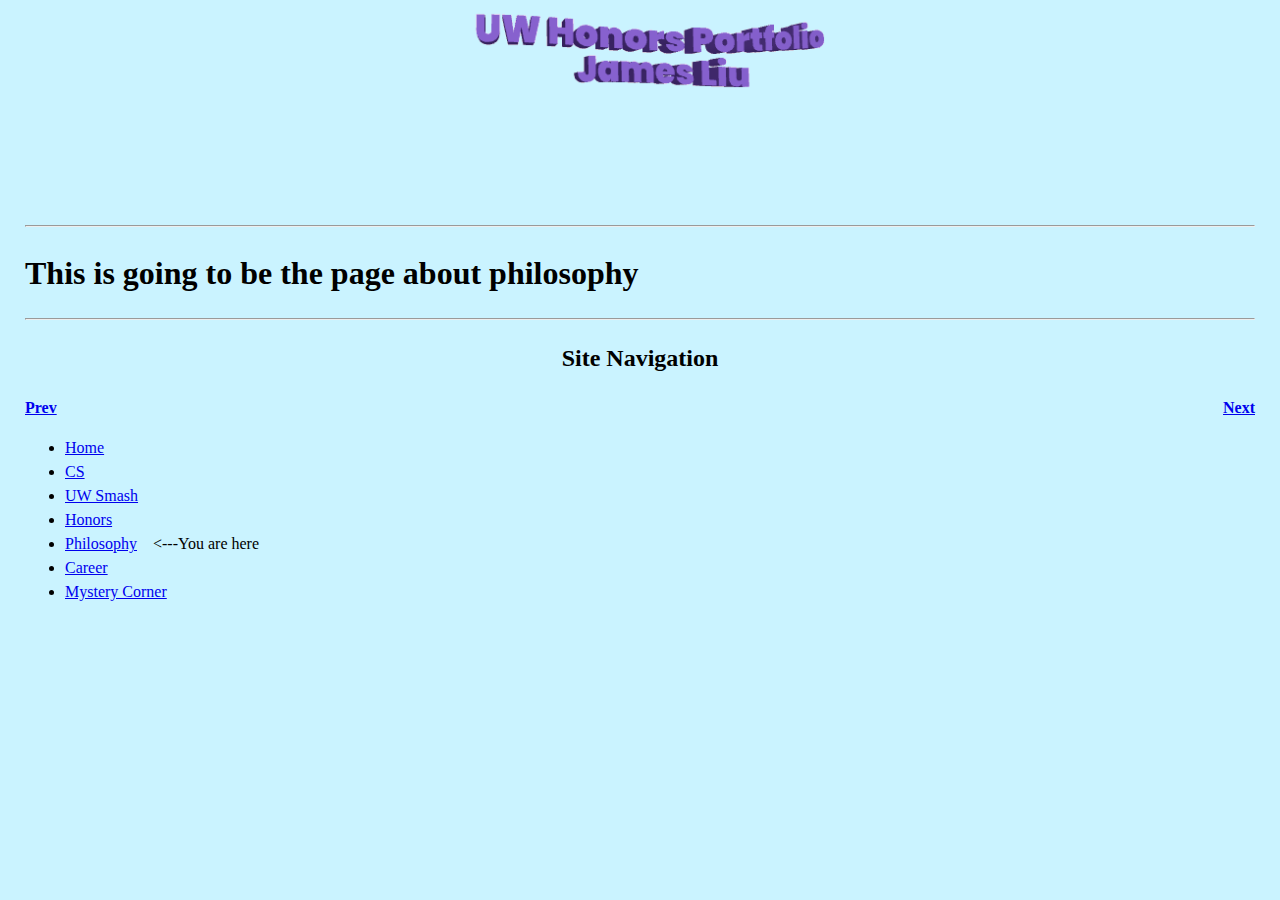
<file: philosophy.html>
<!DOCTYPE html>
<html>
<head>
    <link rel="stylesheet" href="./docs/assets/css/styles.css" type="text/css"/>
</head>
<body id="cs">
<a href="index.html">
    <img src="./docs/assets/images/TitleText.gif" alt="My Honors Portfolio" class="title-image">
</a>
<br>
<h1 class="rainbow rainbow_text_animated shadowBox">
    <marquee scrollamount=20 behavior="alternate">It's my honors portfolio! wow!!</marquee>
</h1>
<hr>
<!-- Page content starts here -->
<h1>
    This is going to be the page about philosophy
</h1>
<!-- Page content ends here -->
<hr>
<footer>
<h2 style="text-align: center;">
    Site Navigation
</h2>
<a href="honors.html" class="left-link"><strong>Prev</strong></a>
<a href="career.html" class="right-link"><strong>Next</strong></a>

<ul>
    <li><a href="index.html">Home</a></li>
    <li><a href="cs.html">CS</a></li>
    <li><a href="smash.html">UW Smash</a></li>
    <li><a href="honors.html">Honors</a></li>
    <li><a href="philosophy.html">Philosophy</a>&nbsp; &nbsp; &lt;---You are here</li>
    <li><a href="career.html">Career</a></li> <!-- Ghost Pacer, T-Mobile -->
    <li><a href="misc.html">Mystery Corner</a></li>
</ul>
</footer>
</body>
</html>
</file>
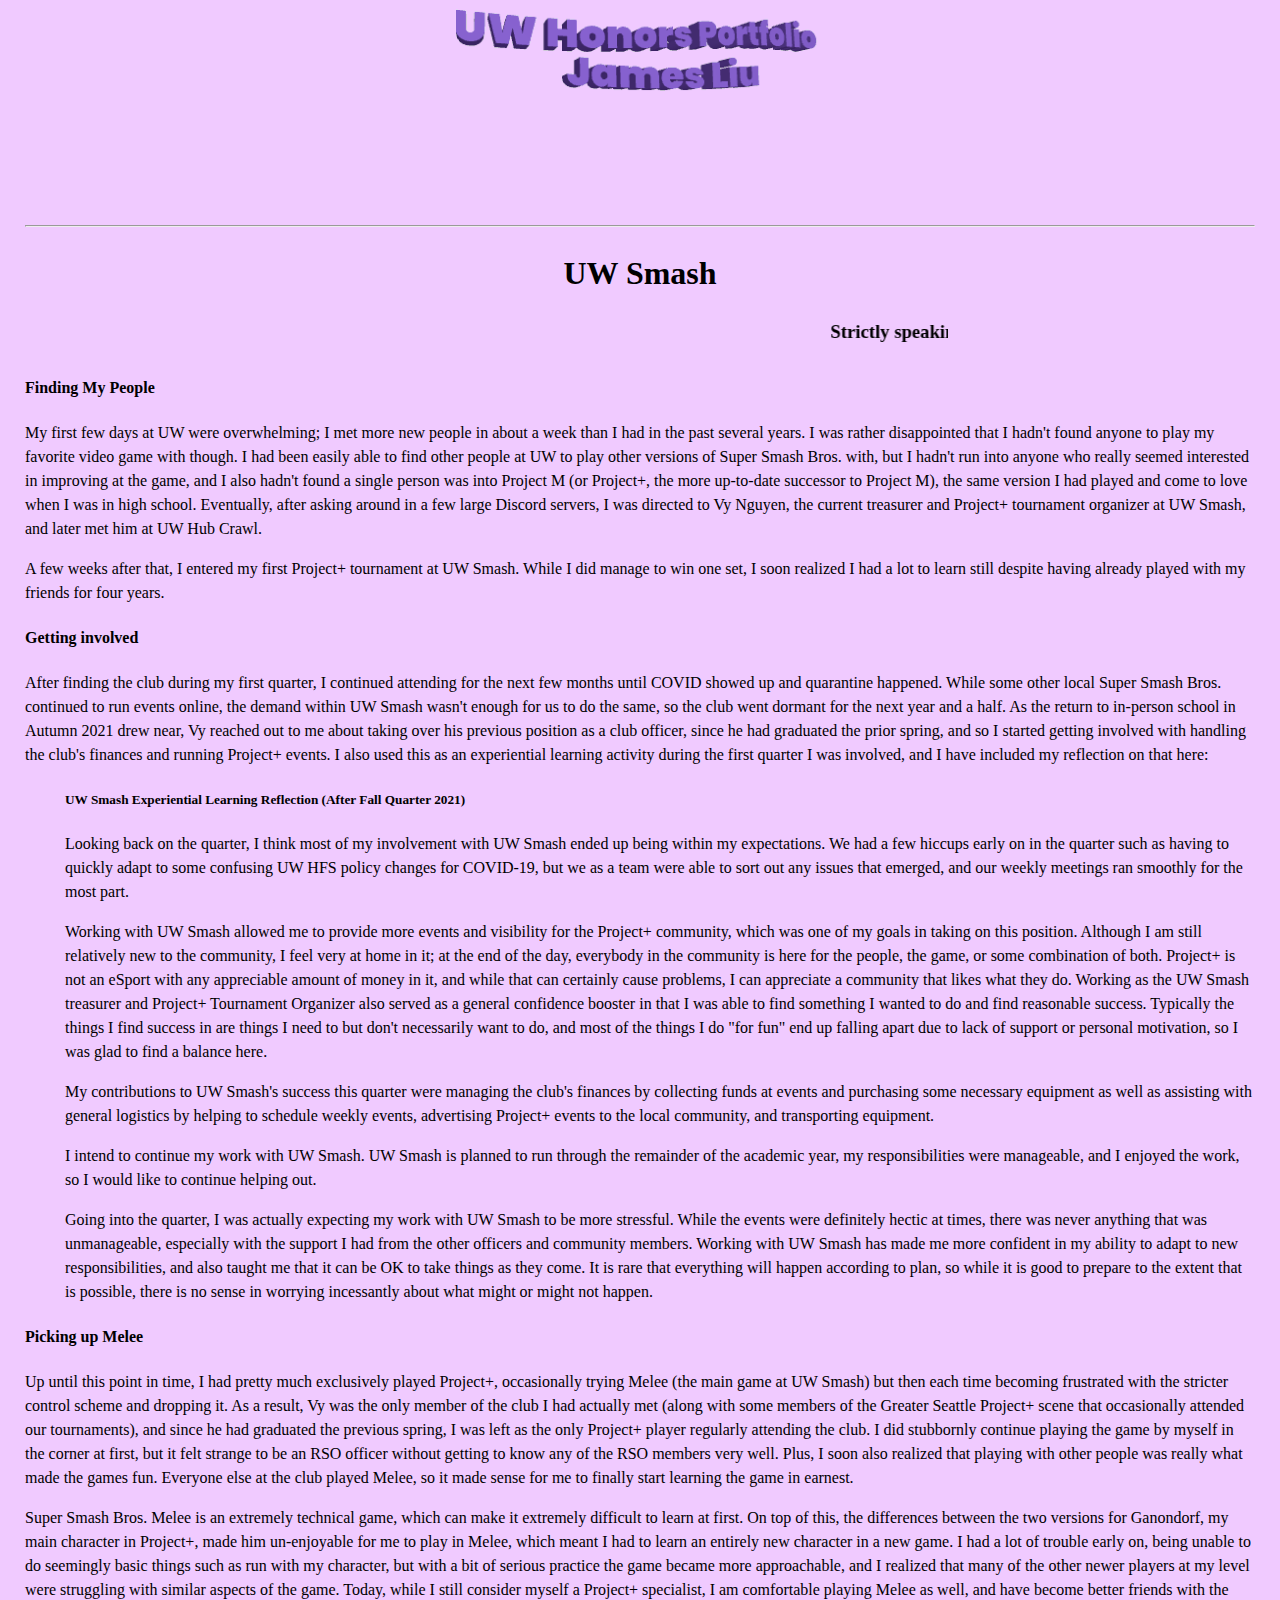
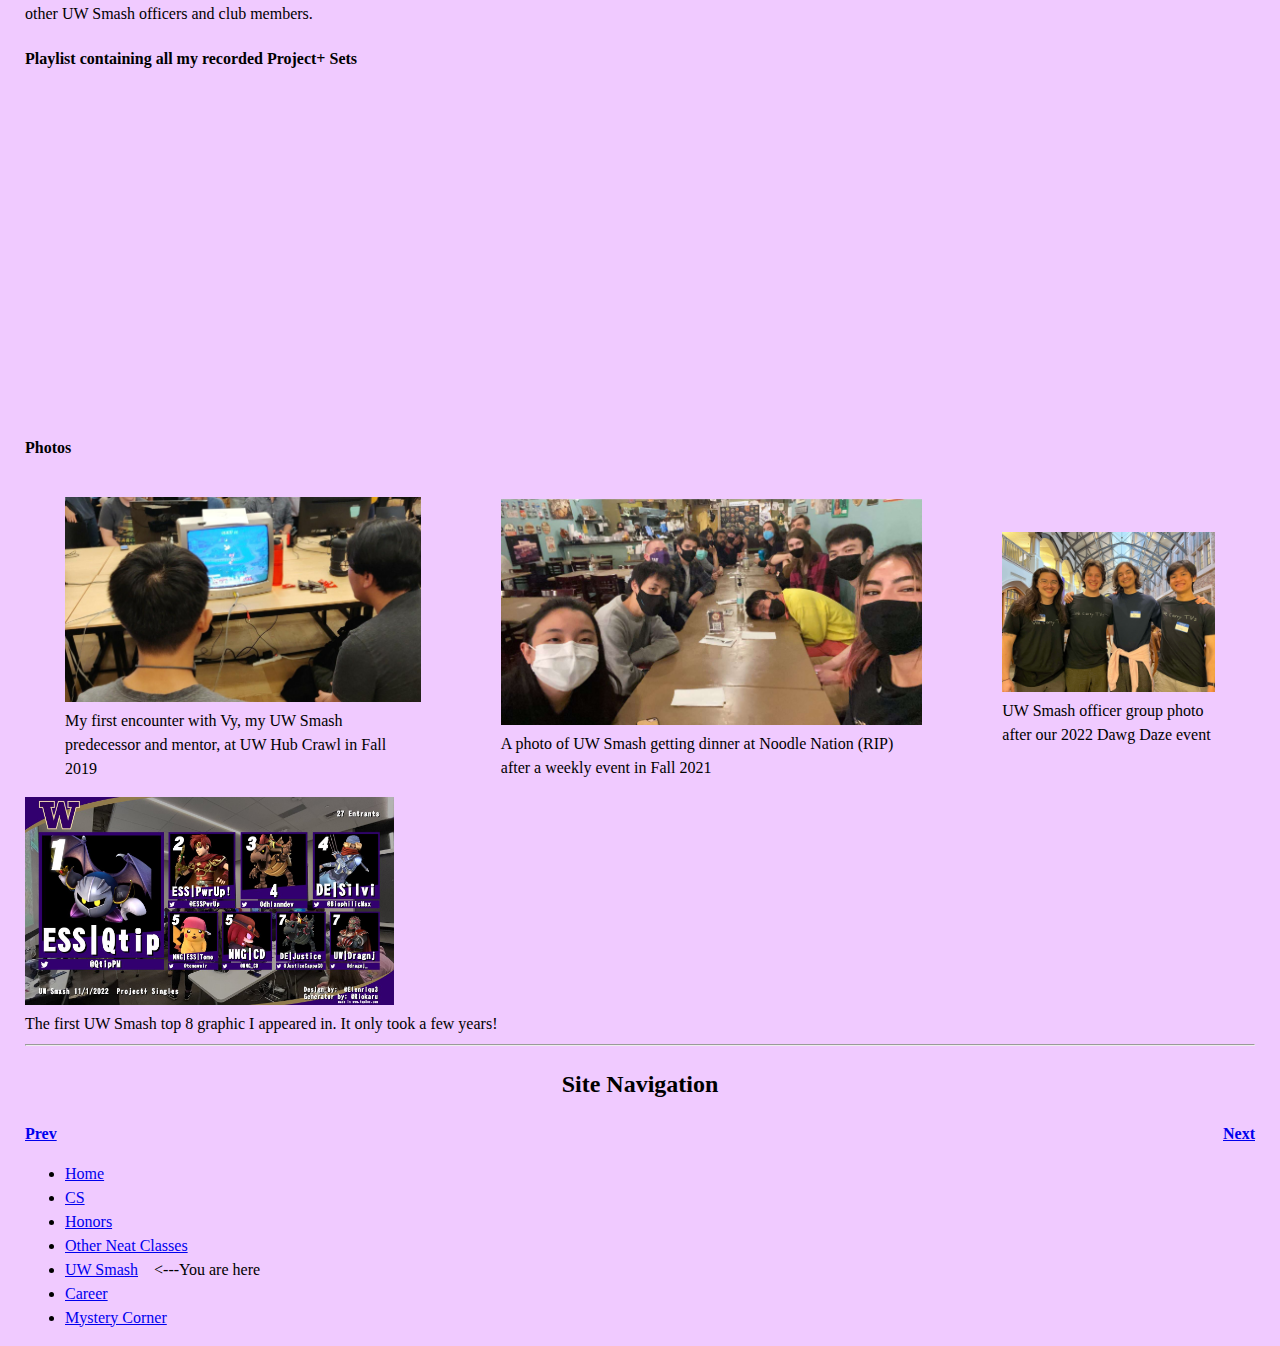
<file: smash.html>
<!DOCTYPE html>
<html>
<head>
    <link rel="stylesheet" href="./docs/assets/css/styles.css" type="text/css"/>
</head>
<body id="uw-smash">
<a href="index.html">
    <img src="./docs/assets/images/TitleText.gif" alt="My Honors Portfolio" class="title-image">
</a>
<br>
<h1 class="rainbow rainbow_text_animated shadowBox">
    <marquee scrollamount=20 behavior="alternate">It's my honors portfolio! wow!!</marquee>
</h1>
<hr>
<!-- Page content starts here -->
<h1 style="text-align: center;">
    UW Smash
</h1>
<h3 style="text-align: center">
    <marquee scrollamount=12 width="50%">Strictly speaking we're supposed to call it Smash Club at UW but like nobody really calls it that you know</marquee>
</h3>
<!-- UW Hub Crawl image here if you can figure out how to do that with html -->
<h4>Finding My People</h4>
<p>
    My first few days at UW were overwhelming; I met more new people in about a week than I had in the past several years. I was rather disappointed that I hadn't found anyone to play my favorite video game with though. I had been easily able to find other people at UW to play other versions of Super Smash Bros. with, but I hadn't run into anyone who really seemed interested in improving at the game, and I also hadn't found a single person was into Project M (or Project+, the more up-to-date successor to Project M), the same version I had played and come to love when I was in high school. Eventually, after asking around in a few large Discord servers, I was directed to Vy Nguyen, the current treasurer and Project+ tournament organizer at UW Smash, and later met him at UW Hub Crawl.
</p>

<p>
    A few weeks after that, I entered my first Project+ tournament at UW Smash. While I did manage to win one set, I soon realized I had a lot to learn still despite having already played with my friends for four years.
</p>
<h4>Getting involved</h4>
<p>
    After finding the club during my first quarter, I continued attending for the next few months until COVID showed up and quarantine happened. While some other local Super Smash Bros. continued to run events online, the demand within UW Smash wasn't enough for us to do the same, so the club went dormant for the next year and a half. As the return to in-person school in Autumn 2021 drew near, Vy reached out to me about taking over his previous position as a club officer, since he had graduated the prior spring, and so I started getting involved with handling the club's finances and running Project+ events. I also used this as an experiential learning activity during the first quarter I was involved, and I have included my reflection on that here:
</p>

<h5 style="margin-left: 40px">UW Smash Experiential Learning Reflection (After Fall Quarter 2021)</h5>
<p style="margin-left: 40px">
    Looking back on the quarter, I think most of my involvement with UW Smash ended up being within my expectations. We had a few hiccups early on in the quarter such as having to quickly adapt to some confusing UW HFS policy changes for COVID-19, but we as a team were able to sort out any issues that emerged, and our weekly meetings ran smoothly for the most part.
</p>
<p style="margin-left: 40px">
    Working with UW Smash allowed me to provide more events and visibility for the Project+ community, which was one of my goals in taking on this position. Although I am still relatively new to the community, I feel very at home in it; at the end of the day, everybody in the community is here for the people, the game, or some combination of both. Project+ is not an eSport with any appreciable amount of money in it, and while that can certainly cause problems, I can appreciate a community that likes what they do. Working as the UW Smash treasurer and Project+ Tournament Organizer also served as a general confidence booster in that I was able to find something I wanted to do and find reasonable success. Typically the things I find success in are things I need to but don't necessarily want to do, and most of the things I do "for fun" end up falling apart due to lack of support or personal motivation, so I was glad to find a balance here.
</p>
<p style="margin-left: 40px">
    My contributions to UW Smash's success this quarter were managing the club's finances by collecting funds at events and purchasing some necessary equipment as well as assisting with general logistics by helping to schedule weekly events, advertising Project+ events to the local community, and transporting equipment.
</p>
<p style="margin-left: 40px">
    I intend to continue my work with UW Smash. UW Smash is planned to run through the remainder of the academic year, my responsibilities were manageable, and I enjoyed the work, so I would like to continue helping out.
</p>
<p style="margin-left: 40px">
    Going into the quarter, I was actually expecting my work with UW Smash to be more stressful. While the events were definitely hectic at times, there was never anything that was unmanageable, especially with the support I had from the other officers and community members. Working with UW Smash has made me more confident in my ability to adapt to new responsibilities, and also taught me that it can be OK to take things as they come. It is rare that everything will happen according to plan, so while it is good to prepare to the extent that is possible, there is no sense in worrying incessantly about what might or might not happen.
</p>
<!-- Photo of me hanging out with UW Smash at noodle nation -->

<h4>Picking up Melee</h4>
<p>
    Up until this point in time, I had pretty much exclusively played Project+, occasionally trying Melee (the main game at UW Smash) but then each time becoming frustrated with the stricter control scheme and dropping it. As a result, Vy was the only member of the club I had actually met (along with some members of the Greater Seattle Project+ scene that occasionally attended our tournaments), and since he had graduated the previous spring, I was left as the only Project+ player regularly attending the club. I did stubbornly continue playing the game by myself in the corner at first, but it felt strange to be an RSO officer without getting to know any of the RSO members very well. Plus, I soon also realized that playing with other people was really what made the games fun. Everyone else at the club played Melee, so it made sense for me to finally start learning the game in earnest.
</p>
<p>
    Super Smash Bros. Melee is an extremely technical game, which can make it extremely difficult to learn at first. On top of this, the differences between the two versions for Ganondorf, my main character in Project+, made him un-enjoyable for me to play in Melee, which meant I had to learn an entirely new character in a new game. I had a lot of trouble early on, being unable to do seemingly basic things such as run with my character, but with a bit of serious practice the game became more approachable, and I realized that many of the other newer players at my level were struggling with similar aspects of the game. Today, while I still consider myself a Project+ specialist, I am comfortable playing Melee as well, and have become better friends with the other UW Smash officers and club members.
</p>
<!-- Dawg Daze event photo here -->

<h4>Playlist containing all my recorded Project+ Sets</h4>
<p style="text-align:center">
<iframe width="560" height="315" src="https://www.youtube-nocookie.com/embed/videoseries?list=PLWjUP-ms09tptTqbsvJCFlgHtBABnPTHE" frameborder="0" gesture="media" allow="encrypted-media" allowfullscreen></iframe>
</p>

<h4>Photos</h4>
<div class="image-figure-container">
    <figure>
        <img src="docs/assets/artifacts/UWHubCrawl2019.jpg" alt="My first encounter with Vy at UW Hub Crawl in 2019" style="width:100%">
        <figcaption>My first encounter with Vy, my UW Smash predecessor and mentor, at UW Hub Crawl in Fall  2019</figcaption>
    </figure>
    <figure>
        <img src="docs/assets/artifacts/UWSmashNoodleNation.jpg" alt="A UW Smash Noodle Nation Dinner in Fall 2021" style="width:100%">
        <figcaption>A photo of UW Smash getting dinner at Noodle Nation (RIP) after a weekly event in Fall 2021</figcaption>
    </figure>
    <figure style="width:70%"> <!-- idk why this works the way it does lmao -->
        <img src="docs/assets/artifacts/UWSmashDawgDazeEvent.jpg" alt="UW Smash Officers after our Fall 2022 Dawg Daze event" style="width:100%">
        <figcaption>UW Smash officer group photo after our 2022 Dawg Daze event</figcaption>
    </figure>
</div>
<img src="docs/assets/artifacts/MyFirstTop8Graphic.jpg" alt="Top 8 Graphic" style="width:30%"><br>
The first UW Smash top 8 graphic I appeared in. It only took a few years!
<!-- Page content ends here -->
<hr>
<footer>
<h2 style="text-align: center;">
    Site Navigation
</h2>
<a href="other-classes.html" class="left-link"><strong>Prev</strong></a>
<a href="career.html" class="right-link"><strong>Next</strong></a>

<ul>
    <li><a href="index.html">Home</a></li>
    <li><a href="cs.html">CS</a></li>
    <li><a href="honors.html">Honors</a></li>
    <li><a href="other-classes.html">Other Neat Classes</a></li>
    <li><a href="smash.html">UW Smash</a>&nbsp; &nbsp; &lt;---You are here</li>
    <li><a href="career.html">Career</a></li> <!-- Ghost Pacer, T-Mobile -->
    <li><a href="misc.html">Mystery Corner</a></li>
</ul>
</footer>
</body>
</html>
</file>
<file: docs/assets/css/styles.css>
body#index {
    background-color: #bfffb3;
    margin-right: 25px;
    margin-left: 25px;
    line-height: 1.5;
    cursor: url('../images/FaceCursor.png'), auto;
}

body#cs {
    background-color: #caf3ff;
    margin-right: 25px;
    margin-left: 25px;
    line-height: 1.5;
    cursor: url('../images/FaceCursor.png'), auto;
}

body#honors {
    background-color: #cad8ff;
    margin-right: 25px;
    margin-left: 25px;
    line-height: 1.5;
    cursor: url('../images/FaceCursor.png'), auto;
}

body#other-classes {
    background-color: #d5caff;
    margin-right: 25px;
    margin-left: 25px;
    line-height: 1.5;
    cursor: url('../images/FaceCursor.png'), auto;
}

body#uw-smash {
    background-color: #f0caff;
    margin-right: 25px;
    margin-left: 25px;
    line-height: 1.5;
    cursor: url('../images/FaceCursor.png'), auto;
}

body#career {
    background-color: #ffcae7;
    margin-right: 25px;
    margin-left: 25px;
    line-height: 1.5;
    cursor: url('../images/FaceCursor.png'), auto;
}

body#bonus {
    background-color: #000000;
    color: yellow;
    margin-right: 25px;
    margin-left: 25px;
    line-height: 1.5;
    cursor: url('../images/FaceCursor.png'), auto;
}

/* body#name-of-body-id to color other pages */



.image-figure-container {
    display:flex;
    align-items:center;
    flex-direction: row;
}

figure {
    display:table;
}

.title-image {
    display: block;
    margin-left: auto;
    margin-right: auto;
    width: 30%;
} 

.left-link {
    text-align: left;
}

.right-link {
    float: right;
}

/* Everything below is just for the rainbow text https://stackoverflow.com/a/54702294*/
.shadowBox {
    background-color: rgb(0, 0, 0);
    /* Fallback color */
    background-color: rgba(0, 0, 0, 0.2);
    /* Black w/opacity/see-through */
    border: 3px solid;
}

.rainbow {
    text-align: center;
    text-decoration: underline;
    font-size: 32px;
    font-family: 'Comic Sans MS';
    letter-spacing: 5px;
}
.rainbow_text_animated {
    background: linear-gradient(to right, #6666ff, #0099ff , #00ff00, #ff3399, #6666ff);
    -webkit-background-clip: text;
    background-clip: text;
    color: transparent;
    animation: rainbow_animation 6s ease-in-out infinite;
    background-size: 400% 100%;
}

@keyframes rainbow_animation {
    0%,100% {
        background-position: 0 0;
    }

    50% {
        background-position: 100% 0;
    }
}
</file>
